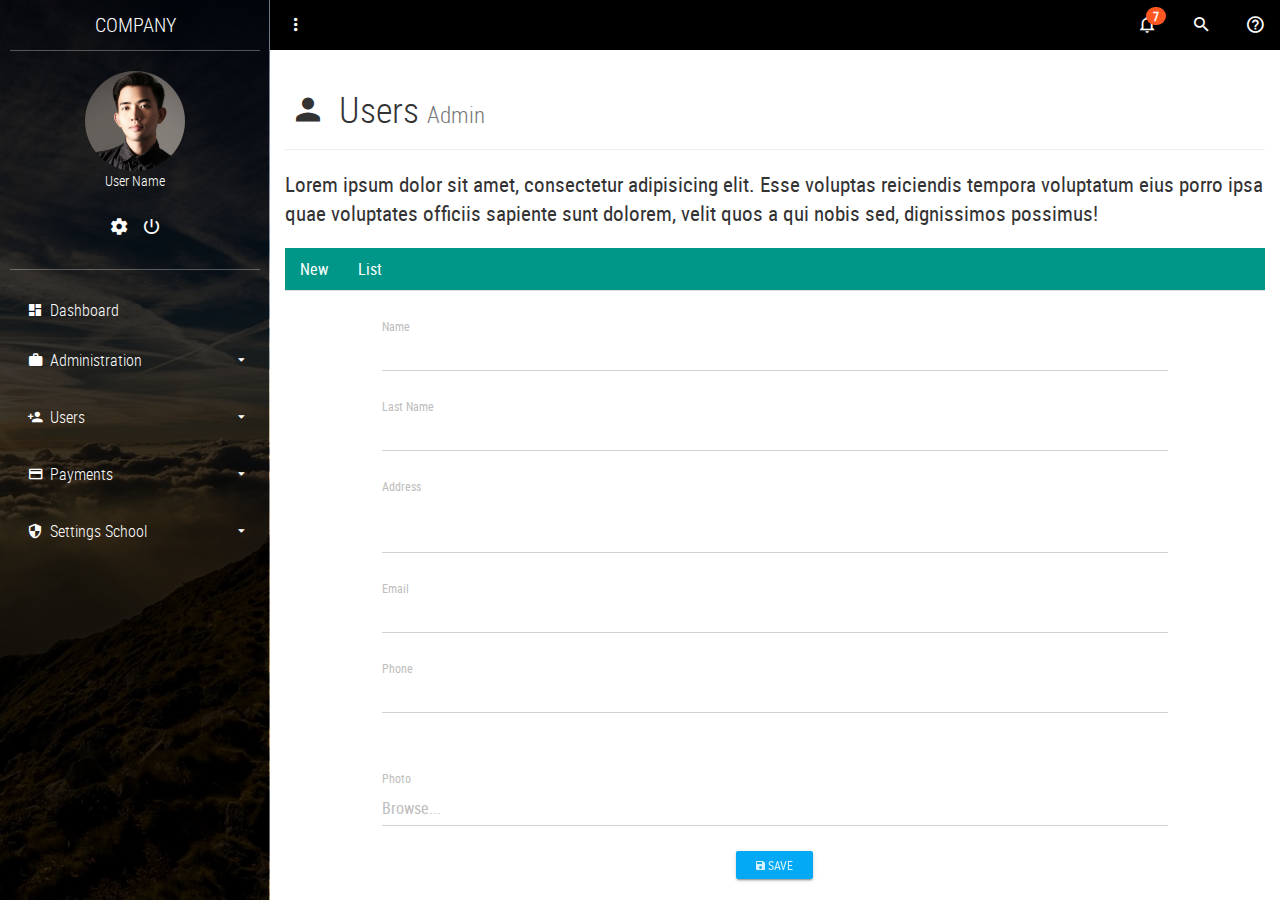
<file: views/admin.html>
<!DOCTYPE html>
<html lang="es">
<head>
	<title>Admin</title>
	<meta charset="UTF-8">
	<meta name="viewport" content="width=device-width, user-scalable=no, initial-scale=1.0, maximum-scale=1.0, minimum-scale=1.0">
	<link rel="stylesheet" href="css/main.css">
</head>
<body>
	<!-- SideBar -->
	<section class="full-box cover dashboard-sideBar">
		<div class="full-box dashboard-sideBar-bg btn-menu-dashboard"></div>
		<div class="full-box dashboard-sideBar-ct">
			<!--SideBar Title -->
			<div class="full-box text-uppercase text-center text-titles dashboard-sideBar-title">
				company <i class="zmdi zmdi-close btn-menu-dashboard visible-xs"></i>
			</div>
			<!-- SideBar User info -->
			<div class="full-box dashboard-sideBar-UserInfo">
				<figure class="full-box">
					<img src="assets/img/avatar.jpg" alt="UserIcon">
					<figcaption class="text-center text-titles">User Name</figcaption>
				</figure>
				<ul class="full-box list-unstyled text-center">
					<li>
						<a href="#!">
							<i class="zmdi zmdi-settings"></i>
						</a>
					</li>
					<li>
						<a href="#!" class="btn-exit-system">
							<i class="zmdi zmdi-power"></i>
						</a>
					</li>
				</ul>
			</div>
			<!-- SideBar Menu -->
			<ul class="list-unstyled full-box dashboard-sideBar-Menu">
				<li>
					<a href="html/home.html">
						<i class="zmdi zmdi-view-dashboard zmdi-hc-fw"></i> Dashboard
					</a>
				</li>
				<li>
					<a href="#!" class="btn-sideBar-SubMenu">
						<i class="zmdi zmdi-case zmdi-hc-fw"></i> Administration <i class="zmdi zmdi-caret-down pull-right"></i>
					</a>
					<ul class="list-unstyled full-box">
						<li>
							<a href="period.html"><i class="zmdi zmdi-timer zmdi-hc-fw"></i> Period</a>
						</li>
						<li>
							<a href="html/noticias.html"><i class="zmdi zmdi-book zmdi-hc-fw"></i> Subject</a>
						</li>
						<li>
							<a href="section.html"><i class="zmdi zmdi-graduation-cap zmdi-hc-fw"></i> Section</a>
						</li>
						<li>
							<a href="salon.html"><i class="zmdi zmdi-font zmdi-hc-fw"></i> Salon</a>
						</li>
					</ul>
				</li>
				<li>
					<a href="#!" class="btn-sideBar-SubMenu">
						<i class="zmdi zmdi-account-add zmdi-hc-fw"></i> Users <i class="zmdi zmdi-caret-down pull-right"></i>
					</a>
					<ul class="list-unstyled full-box">
						<li>
							<a href="admin.html"><i class="zmdi zmdi-account zmdi-hc-fw"></i> Admin</a>
						</li>
						<li>
							<a href="teacher.html"><i class="zmdi zmdi-male-alt zmdi-hc-fw"></i> Teacher</a>
						</li>
						<li>
							<a href="student.html"><i class="zmdi zmdi-face zmdi-hc-fw"></i> Student</a>
						</li>
						<li>
							<a href="representative.html"><i class="zmdi zmdi-male-female zmdi-hc-fw"></i> Representative</a>
						</li>
					</ul>
				</li>
				<li>
					<a href="#!" class="btn-sideBar-SubMenu">
						<i class="zmdi zmdi-card zmdi-hc-fw"></i> Payments <i class="zmdi zmdi-caret-down pull-right"></i>
					</a>
					<ul class="list-unstyled full-box">
						<li>
							<a href="registration.html"><i class="zmdi zmdi-money-box zmdi-hc-fw"></i> Registration</a>
						</li>
						<li>
							<a href="payments.html"><i class="zmdi zmdi-money zmdi-hc-fw"></i> Payments</a>
						</li>
					</ul>
				</li>
				<li>
					<a href="#!" class="btn-sideBar-SubMenu">
						<i class="zmdi zmdi-shield-security zmdi-hc-fw"></i> Settings School <i class="zmdi zmdi-caret-down pull-right"></i>
					</a>
					<ul class="list-unstyled full-box">
						<li>
							<a href="school.html"><i class="zmdi zmdi-balance zmdi-hc-fw"></i> School Data</a>
						</li>
					</ul>
				</li>
			</ul>
		</div>
	</section>

	<!-- Content page-->
	<section class="full-box dashboard-contentPage">
		<!-- NavBar -->
		<nav class="full-box dashboard-Navbar">
			<ul class="full-box list-unstyled text-right">
				<li class="pull-left">
					<a href="#!" class="btn-menu-dashboard"><i class="zmdi zmdi-more-vert"></i></a>
				</li>
				<li>
					<a href="#!" class="btn-Notifications-area">
						<i class="zmdi zmdi-notifications-none"></i>
						<span class="badge">7</span>
					</a>
				</li>
				<li>
					<a href="#!" class="btn-search">
						<i class="zmdi zmdi-search"></i>
					</a>
				</li>
				<li>
					<a href="#!" class="btn-modal-help">
						<i class="zmdi zmdi-help-outline"></i>
					</a>
				</li>
			</ul>
		</nav>
		<!-- Content page -->
		<div class="container-fluid">
			<div class="page-header">
			  <h1 class="text-titles"><i class="zmdi zmdi-account zmdi-hc-fw"></i> Users <small>Admin</small></h1>
			</div>
			<p class="lead">Lorem ipsum dolor sit amet, consectetur adipisicing elit. Esse voluptas reiciendis tempora voluptatum eius porro ipsa quae voluptates officiis sapiente sunt dolorem, velit quos a qui nobis sed, dignissimos possimus!</p>
		</div>
		<div class="container-fluid">
			<div class="row">
				<div class="col-xs-12">
					<ul class="nav nav-tabs" style="margin-bottom: 15px;">
					  	<li class="active"><a href="#new" data-toggle="tab">New</a></li>
					  	<li><a href="#list" data-toggle="tab">List</a></li>
					</ul>
					<div id="myTabContent" class="tab-content">
						<div class="tab-pane fade active in" id="new">
							<div class="container-fluid">
								<div class="row">
									<div class="col-xs-12 col-md-10 col-md-offset-1">
									    <form action="">
									    	<div class="form-group label-floating">
											  <label class="control-label">Name</label>
											  <input class="form-control" type="text">
											</div>
											<div class="form-group label-floating">
											  <label class="control-label">Last Name</label>
											  <input class="form-control" type="text">
											</div>
											<div class="form-group label-floating">
											  <label class="control-label">Address</label>
											  <textarea class="form-control"></textarea>
											</div>
											<div class="form-group label-floating">
											  <label class="control-label">Email</label>
											  <input class="form-control" type="text">
											</div>
											<div class="form-group label-floating">
											  <label class="control-label">Phone</label>
											  <input class="form-control" type="text">
											</div>
											<div class="form-group">
										      <label class="control-label">Photo</label>
										      <div>
										        <input type="text" readonly="" class="form-control" placeholder="Browse...">
										        <input type="file" >
										      </div>
										    </div>
										    <p class="text-center">
										    	<button href="#!" class="btn btn-info btn-raised btn-sm"><i class="zmdi zmdi-floppy"></i> Save</button>
										    </p>
									    </form>
									</div>
								</div>
							</div>
						</div>
					  	<div class="tab-pane fade" id="list">
							<div class="table-responsive">
								<table class="table table-hover text-center">
									<thead>
										<tr>
											<th class="text-center">#</th>
											<th class="text-center">Name</th>
											<th class="text-center">Last Name</th>
											<th class="text-center">Address</th>
											<th class="text-center">Email</th>
											<th class="text-center">Phone</th>
											<th class="text-center">Update</th>
											<th class="text-center">Delete</th>
										</tr>
									</thead>
									<tbody>
										<tr>
											<td>1</td>
											<td>Carlos</td>
											<td>Alfaro</td>
											<td>El Salvador</td>
											<td>carlos@gmail.com</td>
											<td>+50312345678</td>
											<td><a href="#!" class="btn btn-success btn-raised btn-xs"><i class="zmdi zmdi-refresh"></i></a></td>
											<td><a href="#!" class="btn btn-danger btn-raised btn-xs"><i class="zmdi zmdi-delete"></i></a></td>
										</tr>
										<tr>
											<td>2</td>
											<td>Alicia</td>
											<td>Melendez</td>
											<td>El Salvador</td>
											<td>alicia@gmail.com</td>
											<td>+50312345678</td>
											<td><a href="#!" class="btn btn-success btn-raised btn-xs"><i class="zmdi zmdi-refresh"></i></a></td>
											<td><a href="#!" class="btn btn-danger btn-raised btn-xs"><i class="zmdi zmdi-delete"></i></a></td>
										</tr>
										<tr>
											<td>3</td>
											<td>Sarai</td>
											<td>Lopez</td>
											<td>El Salvador</td>
											<td>sarai@gmail.com</td>
											<td>+50312345678</td>
											<td><a href="#!" class="btn btn-success btn-raised btn-xs"><i class="zmdi zmdi-refresh"></i></a></td>
											<td><a href="#!" class="btn btn-danger btn-raised btn-xs"><i class="zmdi zmdi-delete"></i></a></td>
										</tr>
										<tr>
											<td>4</td>
											<td>Alba</td>
											<td>Bonilla</td>
											<td>El Salvador</td>
											<td>alba@gmail.com</td>
											<td>+50312345678</td>
											<td><a href="#!" class="btn btn-success btn-raised btn-xs"><i class="zmdi zmdi-refresh"></i></a></td>
											<td><a href="#!" class="btn btn-danger btn-raised btn-xs"><i class="zmdi zmdi-delete"></i></a></td>
										</tr>
									</tbody>
								</table>
								<ul class="pagination pagination-sm">
								  	<li class="disabled"><a href="#!">«</a></li>
								  	<li class="active"><a href="#!">1</a></li>
								  	<li><a href="#!">2</a></li>
								  	<li><a href="#!">3</a></li>
								  	<li><a href="#!">4</a></li>
								  	<li><a href="#!">5</a></li>
								  	<li><a href="#!">»</a></li>
								</ul>
							</div>
					  	</div>
					</div>
				</div>
			</div>
		</div>
	</section>

	<!-- Notifications area -->
	<section class="full-box Notifications-area">
		<div class="full-box Notifications-bg btn-Notifications-area"></div>
		<div class="full-box Notifications-body">
			<div class="Notifications-body-title text-titles text-center">
				Notifications <i class="zmdi zmdi-close btn-Notifications-area"></i>
			</div>
			<div class="list-group">
			  	<div class="list-group-item">
				    <div class="row-action-primary">
				      	<i class="zmdi zmdi-alert-triangle"></i>
				    </div>
				    <div class="row-content">
				      	<div class="least-content">17m</div>
				      	<h4 class="list-group-item-heading">Tile with a label</h4>
				      	<p class="list-group-item-text">Donec id elit non mi porta gravida at eget metus.</p>
				    </div>
			  	</div>
			  	<div class="list-group-separator"></div>
			  	<div class="list-group-item">
				    <div class="row-action-primary">
				      	<i class="zmdi zmdi-alert-octagon"></i>
				    </div>
				    <div class="row-content">
				      	<div class="least-content">15m</div>
				      	<h4 class="list-group-item-heading">Tile with a label</h4>
				      	<p class="list-group-item-text">Donec id elit non mi porta gravida at eget metus.</p>
				    </div>
			  	</div>
			  	<div class="list-group-separator"></div>
				<div class="list-group-item">
				    <div class="row-action-primary">
				      	<i class="zmdi zmdi-help"></i>
				    </div>
				    <div class="row-content">
				      	<div class="least-content">10m</div>
				      	<h4 class="list-group-item-heading">Tile with a label</h4>
				      	<p class="list-group-item-text">Maecenas sed diam eget risus varius blandit.</p>
				    </div>
				</div>
			  	<div class="list-group-separator"></div>
			  	<div class="list-group-item">
				    <div class="row-action-primary">
				      	<i class="zmdi zmdi-info"></i>
				    </div>
				    <div class="row-content">
				      	<div class="least-content">8m</div>
				      	<h4 class="list-group-item-heading">Tile with a label</h4>
				      	<p class="list-group-item-text">Maecenas sed diam eget risus varius blandit.</p>
				    </div>
			  	</div>
			</div>

		</div>
	</section>

	<!-- Dialog help -->
	<div class="modal fade" tabindex="-1" role="dialog" id="Dialog-Help">
	  	<div class="modal-dialog" role="document">
		    <div class="modal-content">
			    <div class="modal-header">
			        <button type="button" class="close" data-dismiss="modal" aria-label="Close"><span aria-hidden="true">&times;</span></button>
			    	<h4 class="modal-title">Help</h4>
			    </div>
			    <div class="modal-body">
			        <p>
			        	Lorem ipsum dolor sit amet, consectetur adipisicing elit. Nesciunt beatae esse velit ipsa sunt incidunt aut voluptas, nihil reiciendis maiores eaque hic vitae saepe voluptatibus. Ratione veritatis a unde autem!
			        </p>
			    </div>
		      	<div class="modal-footer">
		        	<button type="button" class="btn btn-primary btn-raised" data-dismiss="modal"><i class="zmdi zmdi-thumb-up"></i> Ok</button>
		      	</div>
		    </div>
	  	</div>
	</div>
	<!--====== Scripts -->
	<script src="js/jquery-3.1.1.min.js"></script>
	<script src="js/sweetalert2.min.js"></script>
	<script src="js/bootstrap.min.js"></script>
	<script src="js/material.min.js"></script>
	<script src="js/ripples.min.js"></script>
	<script src="js/jquery.mCustomScrollbar.concat.min.js"></script>
	<script src="js/main.js"></script>
	<script>
		$.material.init();
	</script>
</body>
</html>
</file>
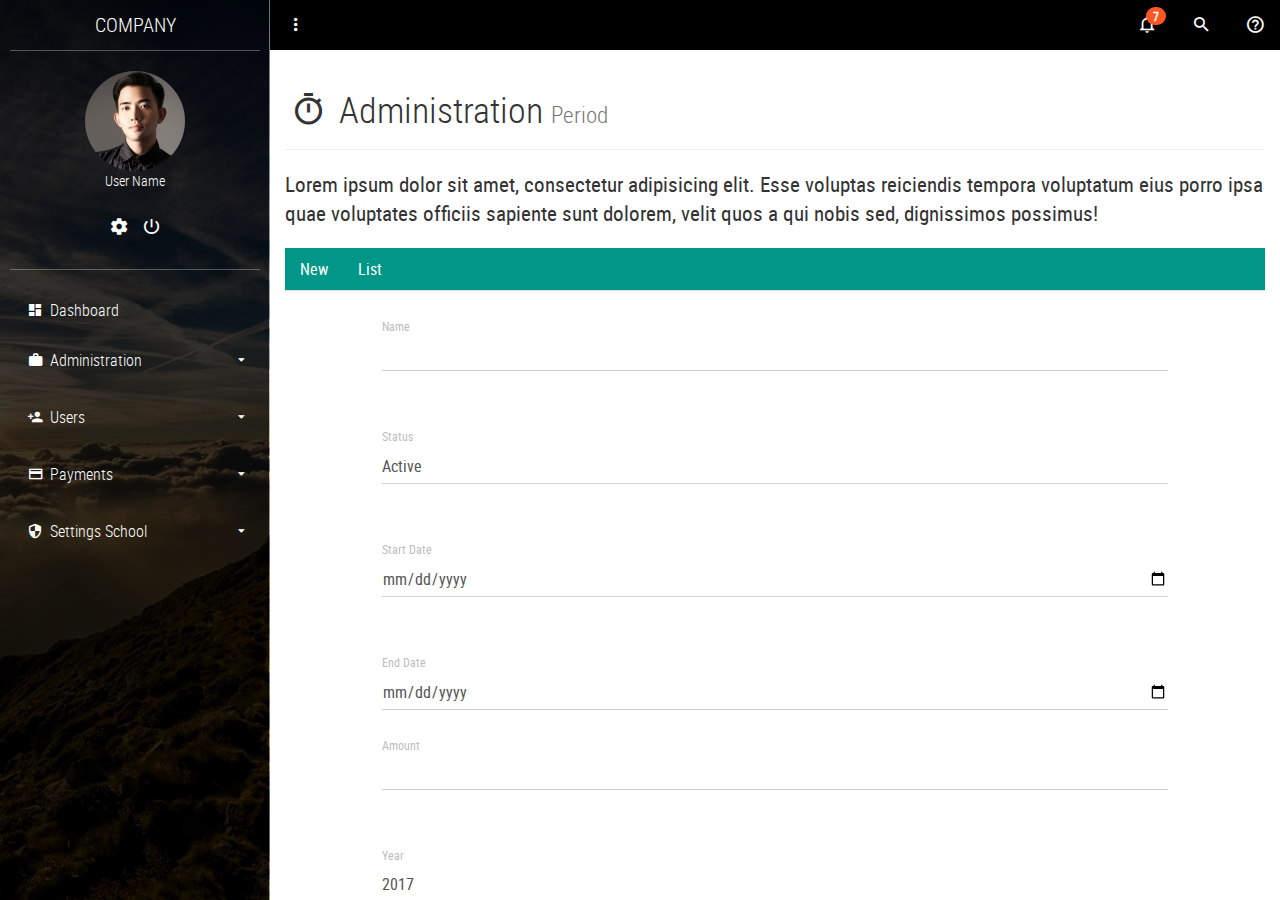
<file: views/period.html>
<!DOCTYPE html>
<html lang="es">
<head>
	<title>Period</title>
	<meta charset="UTF-8">
	<meta name="viewport" content="width=device-width, user-scalable=no, initial-scale=1.0, maximum-scale=1.0, minimum-scale=1.0">
	<link rel="stylesheet" href="css/main.css">
</head>
<body>
	<!-- SideBar -->
	<section class="full-box cover dashboard-sideBar">
		<div class="full-box dashboard-sideBar-bg btn-menu-dashboard"></div>
		<div class="full-box dashboard-sideBar-ct">
			<!--SideBar Title -->
			<div class="full-box text-uppercase text-center text-titles dashboard-sideBar-title">
				company <i class="zmdi zmdi-close btn-menu-dashboard visible-xs"></i>
			</div>
			<!-- SideBar User info -->
			<div class="full-box dashboard-sideBar-UserInfo">
				<figure class="full-box">
					<img src="assets/img/avatar.jpg" alt="UserIcon">
					<figcaption class="text-center text-titles">User Name</figcaption>
				</figure>
				<ul class="full-box list-unstyled text-center">
					<li>
						<a href="#!">
							<i class="zmdi zmdi-settings"></i>
						</a>
					</li>
					<li>
						<a href="#!" class="btn-exit-system">
							<i class="zmdi zmdi-power"></i>
						</a>
					</li>
				</ul>
			</div>
			<!-- SideBar Menu -->
			<ul class="list-unstyled full-box dashboard-sideBar-Menu">
				<li>
					<a href="html/home.html">
						<i class="zmdi zmdi-view-dashboard zmdi-hc-fw"></i> Dashboard
					</a>
				</li>
				<li>
					<a href="#!" class="btn-sideBar-SubMenu">
						<i class="zmdi zmdi-case zmdi-hc-fw"></i> Administration <i class="zmdi zmdi-caret-down pull-right"></i>
					</a>
					<ul class="list-unstyled full-box">
						<li>
							<a href="period.html"><i class="zmdi zmdi-timer zmdi-hc-fw"></i> Period</a>
						</li>
						<li>
							<a href="html/noticias.html"><i class="zmdi zmdi-book zmdi-hc-fw"></i> Subject</a>
						</li>
						<li>
							<a href="section.html"><i class="zmdi zmdi-graduation-cap zmdi-hc-fw"></i> Section</a>
						</li>
						<li>
							<a href="salon.html"><i class="zmdi zmdi-font zmdi-hc-fw"></i> Salon</a>
						</li>
					</ul>
				</li>
				<li>
					<a href="#!" class="btn-sideBar-SubMenu">
						<i class="zmdi zmdi-account-add zmdi-hc-fw"></i> Users <i class="zmdi zmdi-caret-down pull-right"></i>
					</a>
					<ul class="list-unstyled full-box">
						<li>
							<a href="admin.html"><i class="zmdi zmdi-account zmdi-hc-fw"></i> Admin</a>
						</li>
						<li>
							<a href="teacher.html"><i class="zmdi zmdi-male-alt zmdi-hc-fw"></i> Teacher</a>
						</li>
						<li>
							<a href="student.html"><i class="zmdi zmdi-face zmdi-hc-fw"></i> Student</a>
						</li>
						<li>
							<a href="representative.html"><i class="zmdi zmdi-male-female zmdi-hc-fw"></i> Representative</a>
						</li>
					</ul>
				</li>
				<li>
					<a href="#!" class="btn-sideBar-SubMenu">
						<i class="zmdi zmdi-card zmdi-hc-fw"></i> Payments <i class="zmdi zmdi-caret-down pull-right"></i>
					</a>
					<ul class="list-unstyled full-box">
						<li>
							<a href="registration.html"><i class="zmdi zmdi-money-box zmdi-hc-fw"></i> Registration</a>
						</li>
						<li>
							<a href="payments.html"><i class="zmdi zmdi-money zmdi-hc-fw"></i> Payments</a>
						</li>
					</ul>
				</li>
				<li>
					<a href="#!" class="btn-sideBar-SubMenu">
						<i class="zmdi zmdi-shield-security zmdi-hc-fw"></i> Settings School <i class="zmdi zmdi-caret-down pull-right"></i>
					</a>
					<ul class="list-unstyled full-box">
						<li>
							<a href="school.html"><i class="zmdi zmdi-balance zmdi-hc-fw"></i> School Data</a>
						</li>
					</ul>
				</li>
			</ul>
		</div>
	</section>

	<!-- Content page-->
	<section class="full-box dashboard-contentPage">
		<!-- NavBar -->
		<nav class="full-box dashboard-Navbar">
			<ul class="full-box list-unstyled text-right">
				<li class="pull-left">
					<a href="#!" class="btn-menu-dashboard"><i class="zmdi zmdi-more-vert"></i></a>
				</li>
				<li>
					<a href="#!" class="btn-Notifications-area">
						<i class="zmdi zmdi-notifications-none"></i>
						<span class="badge">7</span>
					</a>
				</li>
				<li>
					<a href="#!" class="btn-search">
						<i class="zmdi zmdi-search"></i>
					</a>
				</li>
				<li>
					<a href="#!" class="btn-modal-help">
						<i class="zmdi zmdi-help-outline"></i>
					</a>
				</li>
			</ul>
		</nav>
		<!-- Content page -->
		<div class="container-fluid">
			<div class="page-header">
			  <h1 class="text-titles"><i class="zmdi zmdi-timer zmdi-hc-fw"></i> Administration <small>Period</small></h1>
			</div>
			<p class="lead">Lorem ipsum dolor sit amet, consectetur adipisicing elit. Esse voluptas reiciendis tempora voluptatum eius porro ipsa quae voluptates officiis sapiente sunt dolorem, velit quos a qui nobis sed, dignissimos possimus!</p>
		</div>
		<div class="container-fluid">
			<div class="row">
				<div class="col-xs-12">
					<ul class="nav nav-tabs" style="margin-bottom: 15px;">
					  	<li class="active"><a href="#new" data-toggle="tab">New</a></li>
					  	<li><a href="#list" data-toggle="tab">List</a></li>
					</ul>
					<div id="myTabContent" class="tab-content">
						<div class="tab-pane fade active in" id="new">
							<div class="container-fluid">
								<div class="row">
									<div class="col-xs-12 col-md-10 col-md-offset-1">
									    <form action="">
									    	<div class="form-group label-floating">
											  <label class="control-label">Name</label>
											  <input class="form-control" type="text">
											</div>
											<div class="form-group">
										      <label class="control-label">Status</label>
										        <select class="form-control">
										          <option>Active</option>
										          <option>Disable</option>
										        </select>
										    </div>
											<div class="form-group">
											  <label class="control-label">Start Date</label>
											  <input class="form-control" type="date">
											</div>
											<div class="form-group">
											  <label class="control-label">End Date</label>
											  <input class="form-control" type="date">
											</div>
											<div class="form-group label-floating">
											  <label class="control-label">Amount</label>
											  <input class="form-control" type="text">
											</div>
											<div class="form-group">
										        <label class="control-label">Year</label>
										        <select class="form-control">
										          <option>2017</option>
										          <option>2016</option>
										        </select>
										    </div>
										    <p class="text-center">
										    	<button href="#!" class="btn btn-info btn-raised btn-sm"><i class="zmdi zmdi-floppy"></i> Save</button>
										    </p>
									    </form>
									</div>
								</div>
							</div>
						</div>
					  	<div class="tab-pane fade" id="list">
							<div class="table-responsive">
								<table class="table table-hover text-center">
									<thead>
										<tr>
											<th class="text-center">#</th>
											<th class="text-center">Name</th>
											<th class="text-center">Status</th>
											<th class="text-center">Start Date</th>
											<th class="text-center">End Date</th>
											<th class="text-center">Amount</th>
											<th class="text-center">year</th>
											<th class="text-center">Update</th>
											<th class="text-center">Delete</th>
										</tr>
									</thead>
									<tbody>
										<tr>
											<td>1</td>
											<td>First</td>
											<td>Active</td>
											<td>07/01/2017</td>
											<td>06/04/2017</td>
											<td>$40</td>
											<td>2017</td>
											<td><a href="#!" class="btn btn-success btn-raised btn-xs"><i class="zmdi zmdi-refresh"></i></a></td>
											<td><a href="#!" class="btn btn-danger btn-raised btn-xs"><i class="zmdi zmdi-delete"></i></a></td>
										</tr>
										<tr>
											<td>2</td>
											<td>Second</td>
											<td>Active</td>
											<td>07/04/2017</td>
											<td>06/08/2017</td>
											<td>$40</td>
											<td>2017</td>
											<td><a href="#!" class="btn btn-success btn-raised btn-xs"><i class="zmdi zmdi-refresh"></i></a></td>
											<td><a href="#!" class="btn btn-danger btn-raised btn-xs"><i class="zmdi zmdi-delete"></i></a></td>
										</tr>
										<tr>
											<td>3</td>
											<td>Third</td>
											<td>Active</td>
											<td>07/08/2017</td>
											<td>06/12/2017</td>
											<td>$40</td>
											<td>2017</td>
											<td><a href="#!" class="btn btn-success btn-raised btn-xs"><i class="zmdi zmdi-refresh"></i></a></td>
											<td><a href="#!" class="btn btn-danger btn-raised btn-xs"><i class="zmdi zmdi-delete"></i></a></td>
										</tr>
									</tbody>
								</table>
								<ul class="pagination pagination-sm">
								  	<li class="disabled"><a href="#!">«</a></li>
								  	<li class="active"><a href="#!">1</a></li>
								  	<li><a href="#!">2</a></li>
								  	<li><a href="#!">3</a></li>
								  	<li><a href="#!">4</a></li>
								  	<li><a href="#!">5</a></li>
								  	<li><a href="#!">»</a></li>
								</ul>
							</div>
					  	</div>
					</div>
				</div>
			</div>
		</div>
	</section>

	<!-- Notifications area -->
	<section class="full-box Notifications-area">
		<div class="full-box Notifications-bg btn-Notifications-area"></div>
		<div class="full-box Notifications-body">
			<div class="Notifications-body-title text-titles text-center">
				Notifications <i class="zmdi zmdi-close btn-Notifications-area"></i>
			</div>
			<div class="list-group">
			  	<div class="list-group-item">
				    <div class="row-action-primary">
				      	<i class="zmdi zmdi-alert-triangle"></i>
				    </div>
				    <div class="row-content">
				      	<div class="least-content">17m</div>
				      	<h4 class="list-group-item-heading">Tile with a label</h4>
				      	<p class="list-group-item-text">Donec id elit non mi porta gravida at eget metus.</p>
				    </div>
			  	</div>
			  	<div class="list-group-separator"></div>
			  	<div class="list-group-item">
				    <div class="row-action-primary">
				      	<i class="zmdi zmdi-alert-octagon"></i>
				    </div>
				    <div class="row-content">
				      	<div class="least-content">15m</div>
				      	<h4 class="list-group-item-heading">Tile with a label</h4>
				      	<p class="list-group-item-text">Donec id elit non mi porta gravida at eget metus.</p>
				    </div>
			  	</div>
			  	<div class="list-group-separator"></div>
				<div class="list-group-item">
				    <div class="row-action-primary">
				      	<i class="zmdi zmdi-help"></i>
				    </div>
				    <div class="row-content">
				      	<div class="least-content">10m</div>
				      	<h4 class="list-group-item-heading">Tile with a label</h4>
				      	<p class="list-group-item-text">Maecenas sed diam eget risus varius blandit.</p>
				    </div>
				</div>
			  	<div class="list-group-separator"></div>
			  	<div class="list-group-item">
				    <div class="row-action-primary">
				      	<i class="zmdi zmdi-info"></i>
				    </div>
				    <div class="row-content">
				      	<div class="least-content">8m</div>
				      	<h4 class="list-group-item-heading">Tile with a label</h4>
				      	<p class="list-group-item-text">Maecenas sed diam eget risus varius blandit.</p>
				    </div>
			  	</div>
			</div>

		</div>
	</section>

	<!-- Dialog help -->
	<div class="modal fade" tabindex="-1" role="dialog" id="Dialog-Help">
	  	<div class="modal-dialog" role="document">
		    <div class="modal-content">
			    <div class="modal-header">
			        <button type="button" class="close" data-dismiss="modal" aria-label="Close"><span aria-hidden="true">&times;</span></button>
			    	<h4 class="modal-title">Help</h4>
			    </div>
			    <div class="modal-body">
			        <p>
			        	Lorem ipsum dolor sit amet, consectetur adipisicing elit. Nesciunt beatae esse velit ipsa sunt incidunt aut voluptas, nihil reiciendis maiores eaque hic vitae saepe voluptatibus. Ratione veritatis a unde autem!
			        </p>
			    </div>
		      	<div class="modal-footer">
		        	<button type="button" class="btn btn-primary btn-raised" data-dismiss="modal"><i class="zmdi zmdi-thumb-up"></i> Ok</button>
		      	</div>
		    </div>
	  	</div>
	</div>
	<!--====== Scripts -->
	<script src="js/jquery-3.1.1.min.js"></script>
	<script src="js/sweetalert2.min.js"></script>
	<script src="js/bootstrap.min.js"></script>
	<script src="js/material.min.js"></script>
	<script src="js/ripples.min.js"></script>
	<script src="js/jquery.mCustomScrollbar.concat.min.js"></script>
	<script src="js/main.js"></script>
	<script>
		$.material.init();
	</script>
</body>
</html>
</file>
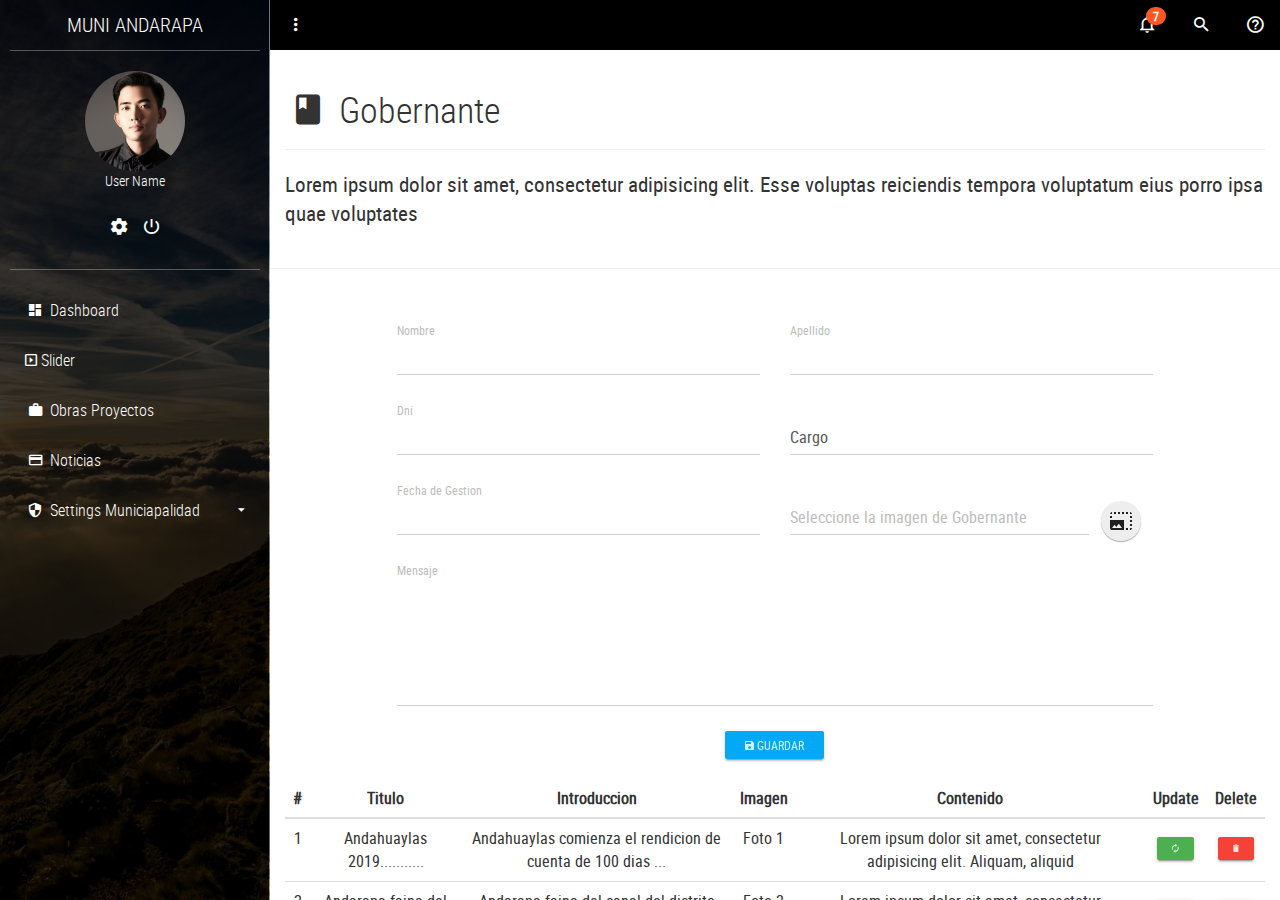
<file: views/html/gobernante.html>
<!DOCTYPE html>
<html lang="es">
<head>
    <title>Inicio</title>
    <meta charset="UTF-8">
    <meta name="viewport" content="width=device-width, user-scalable=no, initial-scale=1.0, maximum-scale=1.0, minimum-scale=1.0">
    <link rel="stylesheet" href="../css/main.css">
</head>
<body>
<!-- SideBar -->
<section class="full-box cover dashboard-sideBar">
    <div class="full-box dashboard-sideBar-bg btn-menu-dashboard"></div>
    <div class="full-box dashboard-sideBar-ct">
        <!--SideBar Title -->
        <div class="full-box text-uppercase text-center text-titles dashboard-sideBar-title">
            MUNI Andarapa <i class="zmdi zmdi-close btn-menu-dashboard visible-xs"></i>
        </div>
        <!-- SideBar User info -->
        <div class="full-box dashboard-sideBar-UserInfo">
            <figure class="full-box">
                <img src="../assets/img/avatar.jpg" alt="UserIcon">
                <figcaption class="text-center text-titles">User Name</figcaption>
            </figure>
            <ul class="full-box list-unstyled text-center">
                <li>
                    <a href="#!">
                        <i class="zmdi zmdi-settings"></i>
                    </a>
                </li>
                <li>
                    <a href="#!" class="btn-exit-system">
                        <i class="zmdi zmdi-power"></i>
                    </a>
                </li>
            </ul>
        </div>
        <!-- SideBar Menu -->
        <ul class="list-unstyled full-box dashboard-sideBar-Menu">
            <li>
                <a href="home.html">
                    <i class="zmdi zmdi-view-dashboard zmdi-hc-fw"></i> Dashboard
                </a>
            </li>
            <li>
                <a href="slider.html" class="btn-sideBar-SubMenu">
                    <i class="zmdi zmdi-case zmdi-slideshow"></i> Slider <!--<i class="zmdi zmdi-caret-down pull-right"></i>-->
                </a>
            </li>

            <li>
                <a href="obrasProjects.html" class="btn-sideBar-SubMenu">
                    <i class="zmdi zmdi-case zmdi-hc-fw"></i> Obras Proyectos <!--<i class="zmdi zmdi-caret-down pull-right"></i>-->
                </a>

            </li>
            <li>
                <a href="noticiass.html" class="btn-sideBar-SubMenu">
                    <i class="zmdi zmdi-card zmdi-hc-fw"></i> Noticias
                </a>
            </li>
            <li>
                <a href="#!" class="btn-sideBar-SubMenu">
                    <i class="zmdi zmdi-shield-security zmdi-hc-fw"></i> Settings Municiapalidad <i class="zmdi zmdi-caret-down pull-right"></i>
                </a>
                <ul class="list-unstyled full-box">
                    <li>
                        <a href="gobernante.html"><i class="zmdi zmdi-balance zmdi-hc-fw active"></i> Gobernante </a>
                    </li>
                    <li>
                        <a href="visionANDmision.html"><i class="zmdi zmdi-font zmdi-hc-fw"></i> Mision Vision </a>
                    </li>
                    <li>
                        <a href="planDesarrollo.html"><i class="zmdi zmdi-font zmdi-hc-fw"></i> Plan de Desarrollo </a>
                    </li>
                    <li>
                        <a href="organigrama.html"><i class="zmdi zmdi-font zmdi-hc-fw"></i> Organigrama</a>
                    </li>
                </ul>

            </li>
        </ul>
    </div>
</section>

<!-- Content page-->
<section class="full-box dashboard-contentPage">
    <!-- NavBar -->
    <nav class="full-box dashboard-Navbar">
        <ul class="full-box list-unstyled text-right">
            <li class="pull-left">
                <a href="#!" class="btn-menu-dashboard"><i class="zmdi zmdi-more-vert"></i></a>
            </li>
            <li>
                <a href="#!" class="btn-Notifications-area">
                    <i class="zmdi zmdi-notifications-none"></i>
                    <span class="badge">7</span>
                </a>
            </li>
            <li>
                <a href="#!" class="btn-search">
                    <i class="zmdi zmdi-search"></i>
                </a>
            </li>
            <li>
                <a href="#!" class="btn-modal-help">
                    <i class="zmdi zmdi-help-outline"></i>
                </a>
            </li>
        </ul>
    </nav>
    <!-- Content page -->
    <div class="container-fluid">
        <div class="page-header">
            <h1 class="text-titles"><i class="zmdi zmdi-book zmdi-hc-fw"></i> Gobernante <small></small></h1>
        </div>
        <p class="lead">Lorem ipsum dolor sit amet, consectetur adipisicing elit. Esse voluptas reiciendis tempora voluptatum eius porro ipsa quae voluptates</p>
    </div>

    
    <hr>

    <div class="container-fluid">
        <div class="row">
            <div class="col-xs-12">

                <div id="myTabContent" class="tab-content">
                    <div class="tab-pane fade active in" id="new">
                        <div class="container-fluid">
                            <div class="row">
                                <div class="col-xs-12 col-md-10 col-md-offset-1">
                                    <form action="">
                                    <div class="col-xs-12 col-sm-6">
                                        <div class="form-group label-floating">
                                            <label class="control-label">Nombre</label>
                                            <input class="form-control" type="text">
                                        </div>
                                    </div>
                                    <div class="col-xs-12 col-sm-6">
                                        <div class="form-group label-floating">
                                            <label class="control-label">Apellido</label>
                                            <input class="form-control" type="text">
                                        </div>
                                    </div>
                                    <div class="col-xs-12 col-sm-6">
                                        <div class="form-group label-floating">
                                            <label class="control-label">Dni</label>
                                            <input class="form-control" type="text">
                                        </div>
                                    </div>
                                    <div class="col-xs-12 col-sm-6">

                                        <div class="form-group label-floating">
<!--
                                            <label class="controllers-label">Cargo</label>
-->

                                            <select class="form-control">
                                                <option value="" disabled="" selected="">Cargo</option>
                                                <option value="Student">Alcalde</option>
                                                <option value="Teacher">Regidores</option>
                                                <option value="Personal">Funcionarios</option>
                                            </select>
                                        </div>
                                    </div>

                                    <div class="col-xs-12 col-sm-6">
                                        <div class="form-group label-floating">
                                            <label class="control-label">Fecha de Gestion</label>
                                            <input class="form-control" type="text">
                                        </div>
                                    </div>

                                    <div class="col-xs-12 col-sm-6">
                                        <div class="form-group label-floating">
                                            <input type="file" name="img">
                                            <div class="input-group">
                                                <input type="text" readonly="" class="form-control" placeholder="Seleccione la imagen de Gobernante">
                                                <span class="input-group-btn input-group-sm">
                                                    <button type="button" class="btn btn-fab btn-fab-mini">
                                                        <i class="fas fa-image" aria-hidden="true"></i>
                                                      <i class="zmdi zmdi-photo-size-select-large" aria-hidden="true"></i>
                                                    </button>
                                                  </span>
                                            </div>
                                            <p class="help-block">Formato de imágenes admitido png y jpg. Tamaño máximo 5MB</p>

                                        </div>
                                    </div>
                                    <div class="col-xs-12 col-sm-12">
                                        <div class="form-group label-floating">
                                            <label class="control-label">Mensaje</label>
                                            <textarea id="" cols="30" rows="5" placeholder="Introducción del Articulo" class="form-control"  maxlength="170" required > </textarea>
                                        </div>
                                    </div>
                                    <hr>
                                    <div class="col-xs-12 col-sm-12">
                                        <p class="text-center">
                                            <button href="#!" class="btn btn-info btn-raised btn-sm"><i class="zmdi zmdi-floppy"></i> Guardar</button>
                                        </p>
                                    </div>
                                    </form>
                                </div>
                            </div>
                        </div>
                    </div>
                    <div class="tab-pane fade active in" >
                        <div class="table-responsive">
                            <table class="table table-hover text-center">
                                <thead>
                                <tr>
                                    <th class="text-center">#</th>
                                    <th class="text-center">Titulo</th>
                                    <th class="text-center">Introduccion</th>
                                    <th class="text-center">Imagen</th>
                                    <th class="text-center">Contenido</th>
                                    <th class="text-center">Update</th>
                                    <th class="text-center">Delete</th>
                                </tr>
                                </thead>
                                <tbody>
                                <tr>
                                    <td>1</td>
                                    <td>Andahuaylas 2019...........</td>
                                    <td>Andahuaylas comienza el rendicion de cuenta de 100 dias ...</td>
                                    <td>Foto  1</td>
                                    <td> Lorem ipsum dolor sit amet, consectetur adipisicing elit. Aliquam, aliquid </td>

                                    <td><a href="#!" class="btn btn-success btn-raised btn-xs"><i class="zmdi zmdi-refresh"></i></a></td>
                                    <td><a href="#!" class="btn btn-danger btn-raised btn-xs"><i class="zmdi zmdi-delete"></i></a></td>
                                </tr>
                                <tr>
                                    <td>2</td>
                                    <td>Andarapa faina del canal ...</td>
                                    <td>Andarapa faina del canal del distrito de Andarapa... </td>
                                    <td>Foto 2</td>
                                    <td>Lorem ipsum dolor sit amet, consectetur adipisicing elit. Ad corporis ea facere fugit </td>
                                    <td><a href="#!" class="btn btn-success btn-raised btn-xs"><i class="zmdi zmdi-refresh"></i></a></td>
                                    <td><a href="#!" class="btn btn-danger btn-raised btn-xs"><i class="zmdi zmdi-delete"></i></a></td>
                                </tr>
                                <tr>
                                    <td>3</td>
                                    <td>Andarapa faina del canal ...</td>
                                    <td>Andarapa faina del canal del distrito de Andarapa... </td>
                                    <td>Foto 3</td>
                                    <td>Lorem ipsum dolor sit amet, consectetur adipisicing elit. Ad corporis ea facere fugit </td>
                                    <td><a href="#!" class="btn btn-success btn-raised btn-xs"><i class="zmdi zmdi-refresh"></i></a></td>
                                    <td><a href="#!" class="btn btn-danger btn-raised btn-xs"><i class="zmdi zmdi-delete"></i></a></td>
                                </tr>
                                <tr>
                                    <td>4</td>
                                    <td>Andahuaylas 2019...........</td>
                                    <td>Andahuaylas comienza el rendicion de cuenta de 100 dias ...</td>
                                    <td>Foto  4</td>
                                    <td> Lorem ipsum dolor sit amet, consectetur adipisicing elit. Aliquam, aliquid </td>

                                    <td><a href="#!" class="btn btn-success btn-raised btn-xs"><i class="zmdi zmdi-refresh"></i></a></td>
                                    <td><a href="#!" class="btn btn-danger btn-raised btn-xs"><i class="zmdi zmdi-delete"></i></a></td>
                                </tr>
                                </tbody>
                            </table>
                            <ul class="pagination pagination-sm">
                                <li class="disabled"><a href="#!">«</a></li>
                                <li class="active"><a href="#!">1</a></li>
                                <li><a href="#!">2</a></li>
                                <li><a href="#!">3</a></li>
                                <li><a href="#!">4</a></li>
                                <li><a href="#!">5</a></li>
                                <li><a href="#!">»</a></li>
                            </ul>
                        </div>
                    </div>
                </div>


            </div>
        </div>
    </div>
    <!--
            <div class="container-fluid">
                <div class="page-header">
                  <h1 class="text-titles">System <small>TimeLine</small></h1>
                </div>
                <section id="cd-timeline" class="cd-container">
                    <div class="cd-timeline-block">
                        <div class="cd-timeline-img">
                            <img src="./assets/img/avatar.jpg" alt="user-picture">
                        </div>
                        <div class="cd-timeline-content">
                            <h4 class="text-center text-titles">1 - Name (Admin)</h4>
                            <p class="text-center">
                                <i class="zmdi zmdi-timer zmdi-hc-fw"></i> Start: <em>7:00 AM</em> &nbsp;&nbsp;&nbsp;
                                <i class="zmdi zmdi-time zmdi-hc-fw"></i> End: <em>7:17 AM</em>
                            </p>
                            <span class="cd-date"><i class="zmdi zmdi-calendar-note zmdi-hc-fw"></i> 07/07/2016</span>
                        </div>
                    </div>
                    <div class="cd-timeline-block">
                        <div class="cd-timeline-img">
                            <img src="./assets/img/avatar.jpg" alt="user-picture">
                        </div>
                        <div class="cd-timeline-content">
                            <h4 class="text-center text-titles">2 - Name (Teacher)</h4>
                            <p class="text-center">
                                <i class="zmdi zmdi-timer zmdi-hc-fw"></i> Start: <em>7:00 AM</em> &nbsp;&nbsp;&nbsp;
                                <i class="zmdi zmdi-time zmdi-hc-fw"></i> End: <em>7:17 AM</em>
                            </p>
                            <span class="cd-date"><i class="zmdi zmdi-calendar-note zmdi-hc-fw"></i> 07/07/2016</span>
                        </div>
                    </div>
                    <div class="cd-timeline-block">
                        <div class="cd-timeline-img">
                            <img src="./assets/img/avatar.jpg" alt="user-picture">
                        </div>
                        <div class="cd-timeline-content">
                            <h4 class="text-center text-titles">3 - Name (Student)</h4>
                            <p class="text-center">
                                <i class="zmdi zmdi-timer zmdi-hc-fw"></i> Start: <em>7:00 AM</em> &nbsp;&nbsp;&nbsp;
                                <i class="zmdi zmdi-time zmdi-hc-fw"></i> End: <em>7:17 AM</em>
                            </p>
                            <span class="cd-date"><i class="zmdi zmdi-calendar-note zmdi-hc-fw"></i> 07/07/2016</span>
                        </div>
                    </div>
                    <div class="cd-timeline-block">
                        <div class="cd-timeline-img">
                            <img src="./assets/img/avatar.jpg" alt="user-picture">
                        </div>
                        <div class="cd-timeline-content">
                            <h4 class="text-center text-titles">4 - Name (Personal Ad.)</h4>
                            <p class="text-center">
                                <i class="zmdi zmdi-timer zmdi-hc-fw"></i> Start: <em>7:00 AM</em> &nbsp;&nbsp;&nbsp;
                                <i class="zmdi zmdi-time zmdi-hc-fw"></i> End: <em>7:17 AM</em>
                            </p>
                            <span class="cd-date"><i class="zmdi zmdi-calendar-note zmdi-hc-fw"></i> 07/07/2016</span>
                        </div>
                    </div>
                </section>


            </div>
    -->
</section>

<!-- Notifications area -->
<section class="full-box Notifications-area">
    <div class="full-box Notifications-bg btn-Notifications-area"></div>
    <div class="full-box Notifications-body">
        <div class="Notifications-body-title text-titles text-center">
            Notifications <i class="zmdi zmdi-close btn-Notifications-area"></i>
        </div>
        <div class="list-group">
            <div class="list-group-item">
                <div class="row-action-primary">
                    <i class="zmdi zmdi-alert-triangle"></i>
                </div>
                <div class="row-content">
                    <div class="least-content">17m</div>
                    <h4 class="list-group-item-heading">Tile with a label</h4>
                    <p class="list-group-item-text">Donec id elit non mi porta gravida at eget metus.</p>
                </div>
            </div>
            <div class="list-group-separator"></div>
            <div class="list-group-item">
                <div class="row-action-primary">
                    <i class="zmdi zmdi-alert-octagon"></i>
                </div>
                <div class="row-content">
                    <div class="least-content">15m</div>
                    <h4 class="list-group-item-heading">Tile with a label</h4>
                    <p class="list-group-item-text">Donec id elit non mi porta gravida at eget metus.</p>
                </div>
            </div>
            <div class="list-group-separator"></div>
            <div class="list-group-item">
                <div class="row-action-primary">
                    <i class="zmdi zmdi-help"></i>
                </div>
                <div class="row-content">
                    <div class="least-content">10m</div>
                    <h4 class="list-group-item-heading">Tile with a label</h4>
                    <p class="list-group-item-text">Maecenas sed diam eget risus varius blandit.</p>
                </div>
            </div>
            <div class="list-group-separator"></div>
            <div class="list-group-item">
                <div class="row-action-primary">
                    <i class="zmdi zmdi-info"></i>
                </div>
                <div class="row-content">
                    <div class="least-content">8m</div>
                    <h4 class="list-group-item-heading">Tile with a label</h4>
                    <p class="list-group-item-text">Maecenas sed diam eget risus varius blandit.</p>
                </div>
            </div>
        </div>

    </div>
</section>

<!-- Dialog help -->
<div class="modal fade" tabindex="-1" role="dialog" id="Dialog-Help">
    <div class="modal-dialog" role="document">
        <div class="modal-content">
            <div class="modal-header">
                <button type="button" class="close" data-dismiss="modal" aria-label="Close"><span aria-hidden="true">&times;</span></button>
                <h4 class="modal-title">Help</h4>
            </div>
            <div class="modal-body">
                <p>
                    Lorem ipsum dolor sit amet, consectetur adipisicing elit. Nesciunt beatae esse velit ipsa sunt incidunt aut voluptas, nihil reiciendis maiores eaque hic vitae saepe voluptatibus. Ratione veritatis a unde autem!
                </p>
            </div>
            <div class="modal-footer">
                <button type="button" class="btn btn-primary btn-raised" data-dismiss="modal"><i class="zmdi zmdi-thumb-up"></i> Ok</button>
            </div>
        </div>
    </div>
</div>
<!--====== Scripts -->
<script src="../js/jquery-3.1.1.min.js"></script>
<script src="../js/sweetalert2.min.js"></script>
<script src="../js/bootstrap.min.js"></script>
<script src="../js/material.min.js"></script>
<script src="../js/ripples.min.js"></script>
<script src="../js/jquery.mCustomScrollbar.concat.min.js"></script>
<script src="../js/main.js"></script>
<script>
    $.material.init();
</script>
</body>
</html>
</file>
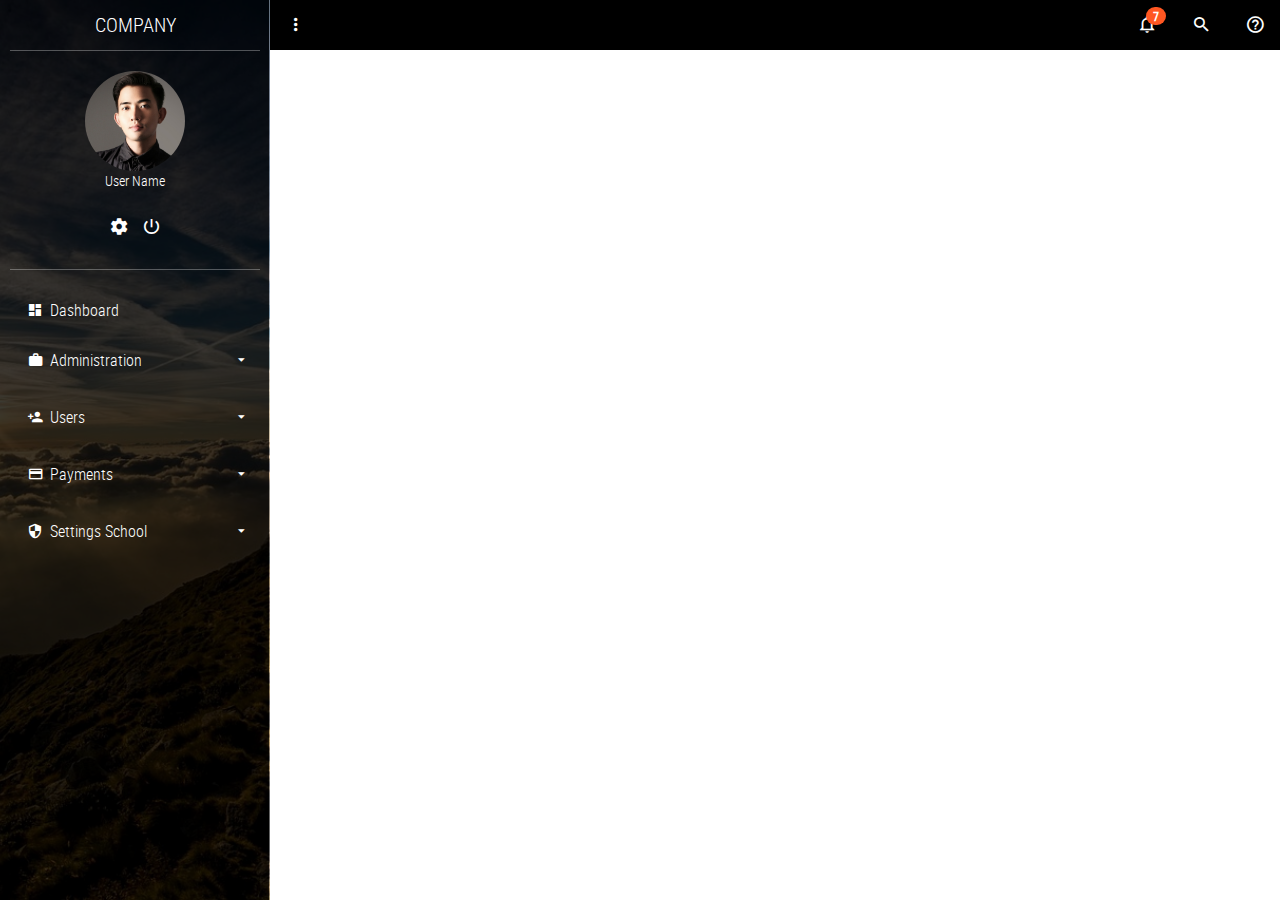
<file: views/html/noticias.html>
<!DOCTYPE html>
<html lang="es">
<head>
	<title>Subject</title>
	<meta charset="UTF-8">
	<meta name="viewport" content="width=device-width, user-scalable=no, initial-scale=1.0, maximum-scale=1.0, minimum-scale=1.0">
	<link rel="stylesheet" href="../css/main.css">
</head>
<body>
	<!-- SideBar -->
	<section class="full-box cover dashboard-sideBar">
		<div class="full-box dashboard-sideBar-bg btn-menu-dashboard"></div>
		<div class="full-box dashboard-sideBar-ct">
			<!--SideBar Title -->
			<div class="full-box text-uppercase text-center text-titles dashboard-sideBar-title">
				company <i class="zmdi zmdi-close btn-menu-dashboard visible-xs"></i>
			</div>
			<!-- SideBar User info -->
			<div class="full-box dashboard-sideBar-UserInfo">
				<figure class="full-box">
					<img src="../assets/img/avatar.jpg" alt="UserIcon">
					<figcaption class="text-center text-titles">User Name</figcaption>
				</figure>
				<ul class="full-box list-unstyled text-center">
					<li>
						<a href="#!">
							<i class="zmdi zmdi-settings"></i>
						</a>
					</li>
					<li>
						<a href="#!" class="btn-exit-system">
							<i class="zmdi zmdi-power"></i>
						</a>
					</li>
				</ul>
			</div>
			<!-- SideBar Menu -->
			<ul class="list-unstyled full-box dashboard-sideBar-Menu">
				<li>
					<a href="home.html">
						<i class="zmdi zmdi-view-dashboard zmdi-hc-fw"></i> Dashboard
					</a>
				</li>
				<li>
					<a href="#!" class="btn-sideBar-SubMenu">
						<i class="zmdi zmdi-case zmdi-hc-fw"></i> Administration <i class="zmdi zmdi-caret-down pull-right"></i>
					</a>
					<ul class="list-unstyled full-box">
						<li>
							<a href="../period.html"><i class="zmdi zmdi-timer zmdi-hc-fw"></i> Period</a>
						</li>
						<li>
							<a href="noticias.html"><i class="zmdi zmdi-book zmdi-hc-fw"></i> Subject</a>
						</li>
						<li>
							<a href="section.html"><i class="zmdi zmdi-graduation-cap zmdi-hc-fw"></i> Section</a>
						</li>
						<li>
							<a href="salon.html"><i class="zmdi zmdi-font zmdi-hc-fw"></i> Salon</a>
						</li>
					</ul>
				</li>
				<li>
					<a href="#!" class="btn-sideBar-SubMenu">
						<i class="zmdi zmdi-account-add zmdi-hc-fw"></i> Users <i class="zmdi zmdi-caret-down pull-right"></i>
					</a>
					<ul class="list-unstyled full-box">
						<li>
							<a href="../admin.html"><i class="zmdi zmdi-account zmdi-hc-fw"></i> Admin</a>
						</li>
						<li>
							<a href="teacher.html"><i class="zmdi zmdi-male-alt zmdi-hc-fw"></i> Teacher</a>
						</li>
						<li>
							<a href="student.html"><i class="zmdi zmdi-face zmdi-hc-fw"></i> Student</a>
						</li>
						<li>
							<a href="representative.html"><i class="zmdi zmdi-male-female zmdi-hc-fw"></i> Representative</a>
						</li>
					</ul>
				</li>
				<li>
					<a href="#!" class="btn-sideBar-SubMenu">
						<i class="zmdi zmdi-card zmdi-hc-fw"></i> Payments <i class="zmdi zmdi-caret-down pull-right"></i>
					</a>
					<ul class="list-unstyled full-box">
						<li>
							<a href="registration.html"><i class="zmdi zmdi-money-box zmdi-hc-fw"></i> Registration</a>
						</li>
						<li>
							<a href="payments.html"><i class="zmdi zmdi-money zmdi-hc-fw"></i> Payments</a>
						</li>
					</ul>
				</li>
				<li>
					<a href="#!" class="btn-sideBar-SubMenu">
						<i class="zmdi zmdi-shield-security zmdi-hc-fw"></i> Settings School <i class="zmdi zmdi-caret-down pull-right"></i>
					</a>
					<ul class="list-unstyled full-box">
						<li>
							<a href="school.html"><i class="zmdi zmdi-balance zmdi-hc-fw"></i> School Data</a>
						</li>
					</ul>
				</li>
			</ul>
		</div>
	</section>

	<!-- Content page-->
	<section class="full-box dashboard-contentPage">
		<!-- NavBar -->
		<nav class="full-box dashboard-Navbar">
			<ul class="full-box list-unstyled text-right">
				<li class="pull-left">
					<a href="#!" class="btn-menu-dashboard"><i class="zmdi zmdi-more-vert"></i></a>
				</li>
				<li>
					<a href="#!" class="btn-Notifications-area">
						<i class="zmdi zmdi-notifications-none"></i>
						<span class="badge">7</span>
					</a>
				</li>
				<li>
					<a href="#!" class="btn-search">
						<i class="zmdi zmdi-search"></i>
					</a>
				</li>
				<li>
					<a href="#!" class="btn-modal-help">
						<i class="zmdi zmdi-help-outline"></i>
					</a>
				</li>
			</ul>
		</nav>
		<!-- Content page -->

	</section>

	<!-- Notifications area -->
	<section class="full-box Notifications-area"home.html>
		<div class="full-box Notifications-bg btn-Notifications-area"></div>
		<div class="full-box Notifications-body">
			<div class="Notifications-body-title text-titles text-center">
				Notifications <i class="zmdi zmdi-close btn-Notifications-area"></i>
			</div>
			<div class="list-group">
			  	<div class="list-group-item">
				    <div class="row-action-primary">
				      	<i class="zmdi zmdi-alert-triangle"></i>
				    </div>
				    <div class="row-content">
				      	<div class="least-content">17m</div>
				      	<h4 class="list-group-item-heading">Tile with a label</h4>
				      	<p class="list-group-item-text">Donec id elit non mi porta gravida at eget metus.</p>
				    </div>
			  	</div>
			  	<div class="list-group-separator"></div>
			  	<div class="list-group-item">
				    <div class="row-action-primary">
				      	<i class="zmdi zmdi-alert-octagon"></i>
				    </div>
				    <div class="row-content">
				      	<div class="least-content">15m</div>
				      	<h4 class="list-group-item-heading">Tile with a label</h4>
				      	<p class="list-group-item-text">Donec id elit non mi porta gravida at eget metus.</p>
				    </div>
			  	</div>
			  	<div class="list-group-separator"></div>
				<div class="list-group-item">
				    <div class="row-action-primary">
				      	<i class="zmdi zmdi-help"></i>
				    </div>
				    <div class="row-content">
				      	<div class="least-content">10m</div>
				      	<h4 class="list-group-item-heading">Tile with a label</h4>
				      	<p class="list-group-item-text">Maecenas sed diam eget risus varius blandit.</p>
				    </div>
				</div>
			  	<div class="list-group-separator"></div>
			  	<div class="list-group-item">
				    <div class="row-action-primary">
				      	<i class="zmdi zmdi-info"></i>
				    </div>
				    <div class="row-content">
				      	<div class="least-content">8m</div>
				      	<h4 class="list-group-item-heading">Tile with a label</h4>
				      	<p class="list-group-item-text">Maecenas sed diam eget risus varius blandit.</p>
				    </div>
			  	</div>
			</div>

		</div>
	</section>

	<!-- Dialog help -->
	<div class="modal fade" tabindex="-1" role="dialog" id="Dialog-Help">
	  	<div class="modal-dialog" role="document">
		    <div class="modal-content">
			    <div class="modal-header">
			        <button type="button" class="close" data-dismiss="modal" aria-label="Close"><span aria-hidden="true">&times;</span></button>
			    	<h4 class="modal-title">Help</h4>
			    </div>
			    <div class="modal-body">
			        <p>
			        	Lorem ipsum dolor sit amet, consectetur adipisicing elit. Nesciunt beatae esse velit ipsa sunt incidunt aut voluptas, nihil reiciendis maiores eaque hic vitae saepe voluptatibus. Ratione veritatis a unde autem!
			        </p>
			    </div>
		      	<div class="modal-footer">
		        	<button type="button" class="btn btn-primary btn-raised" data-dismiss="modal"><i class="zmdi zmdi-thumb-up"></i> Ok</button>
		      	</div>
		    </div>
	  	</div>
	</div>
	<!--====== Scripts -->
	<script src="../js/jquery-3.1.1.min.js"></script>
	<script src="../js/sweetalert2.min.js"></script>
	<script src="../js/bootstrap.min.js"></script>
	<script src="../js/material.min.js"></script>
	<script src="../js/ripples.min.js"></script>
	<script src="../js/jquery.mCustomScrollbar.concat.min.js"></script>
	<script src="../js/main.js"></script>
	<script>
		$.material.init();
	</script>
</body>
</html>
</file>
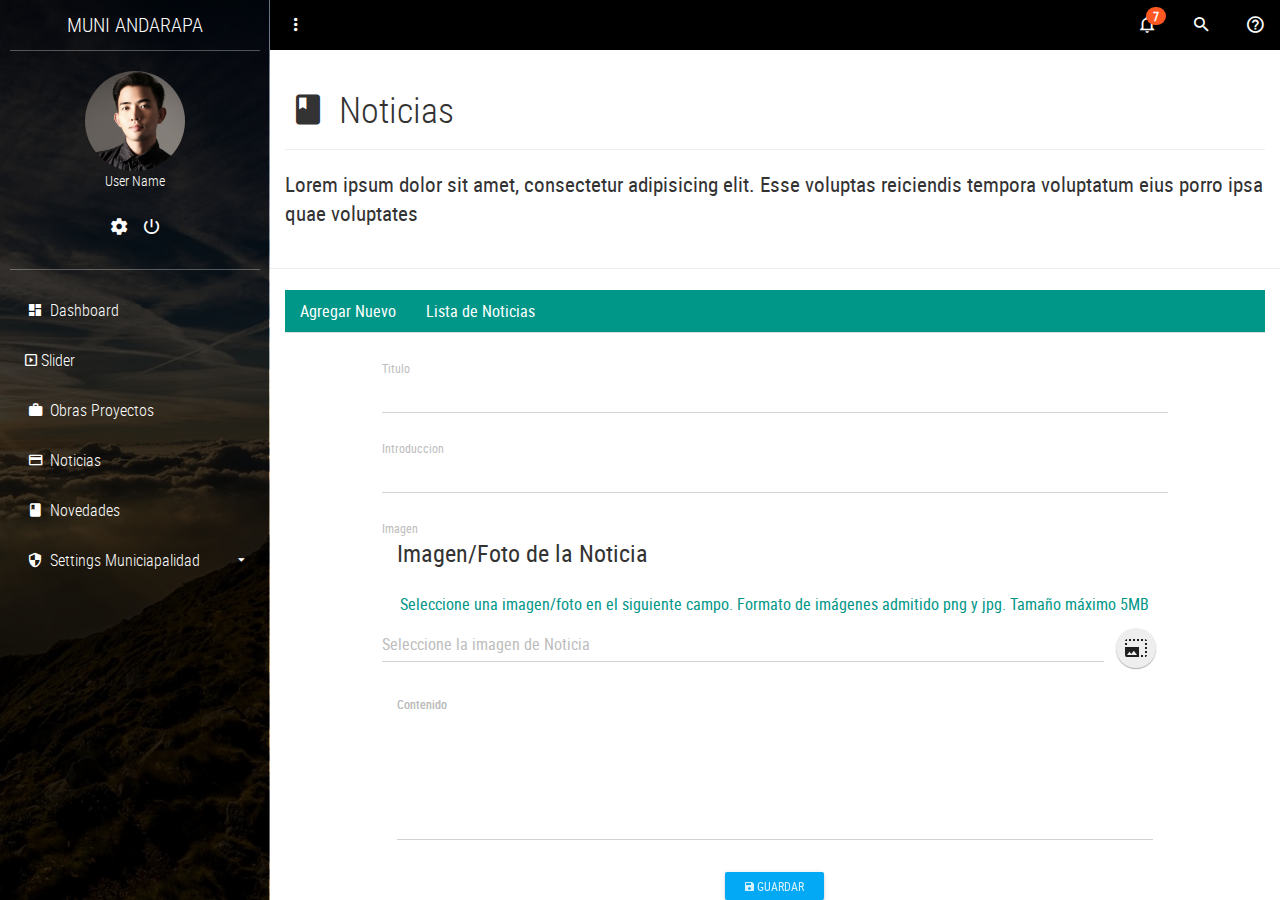
<file: views/html/noticiass.html>
<!DOCTYPE html>
<html lang="es">
<head>
    <title>Inicio</title>
    <meta charset="UTF-8">
    <meta name="viewport" content="width=device-width, user-scalable=no, initial-scale=1.0, maximum-scale=1.0, minimum-scale=1.0">
    <link rel="stylesheet" href="../css/main.css">

</head>
<body>
<!-- SideBar -->
<section class="full-box cover dashboard-sideBar">
    <div class="full-box dashboard-sideBar-bg btn-menu-dashboard"></div>
    <div class="full-box dashboard-sideBar-ct">
        <!--SideBar Title -->
        <div class="full-box text-uppercase text-center text-titles dashboard-sideBar-title">
            MUNI Andarapa <i class="zmdi zmdi-close btn-menu-dashboard visible-xs"></i>
        </div>
        <!-- SideBar User info -->
        <div class="full-box dashboard-sideBar-UserInfo">
            <figure class="full-box">
                <img src="../assets/img/avatar.jpg" alt="UserIcon">
                <figcaption class="text-center text-titles">User Name</figcaption>
            </figure>
            <ul class="full-box list-unstyled text-center">
                <li>
                    <a href="#!">
                        <i class="zmdi zmdi-settings"></i>
                    </a>
                </li>
                <li>
                    <a href="#!" class="btn-exit-system">
                        <i class="zmdi zmdi-power"></i>
                    </a>
                </li>
            </ul>
        </div>
        <!-- SideBar Menu -->
        <ul class="list-unstyled full-box dashboard-sideBar-Menu">
            <li>
                <a href="home.html">
                    <i class="zmdi zmdi-view-dashboard zmdi-hc-fw"></i> Dashboard
                </a>
            </li>
            <li>
                <a href="slider.html" class="btn-sideBar-SubMenu">
                    <i class="zmdi zmdi-case zmdi-slideshow"></i> Slider <!--<i class="zmdi zmdi-caret-down pull-right"></i>-->
                </a>
            </li>
            <li>
                <a href="obrasProjects.html" class="btn-sideBar-SubMenu">
                    <i class="zmdi zmdi-case zmdi-hc-fw"></i> Obras Proyectos <!--<i class="zmdi zmdi-caret-down pull-right"></i>-->
                </a>

            </li>
            <li>
                <a href="noticiass.html" class="btn-sideBar-SubMenu">
                    <i class="zmdi zmdi-card zmdi-hc-fw"></i> Noticias
                </a>
            </li>
            <li>
                <a href="#!" class="btn-sideBar-SubMenu">
                    <i class="zmdi zmdi-book zmdi-hc-fw"></i> Novedades
                </a>
            </li>
            <li>
                <a href="#!" class="btn-sideBar-SubMenu">
                    <i class="zmdi zmdi-shield-security zmdi-hc-fw"></i> Settings Municiapalidad <i class="zmdi zmdi-caret-down pull-right"></i>
                </a>
                <ul class="list-unstyled full-box">
                    <li>
                        <a href="gobernante.html"><i class="zmdi zmdi-balance zmdi-hc-fw"></i> Gobernante </a>
                    </li>
                    <li>
                        <a href="visionANDmision.html"><i class="zmdi zmdi-font zmdi-hc-fw"></i> Mision Vision </a>
                    </li>
                    <li>
                        <a href="planDesarrollo.html"><i class="zmdi zmdi-font zmdi-hc-fw"></i> Plan de Desarrollo </a>
                    </li>
                    <li>
                        <a href="organigrama.html"><i class="zmdi zmdi-font zmdi-hc-fw"></i> Organigrama</a>
                    </li>
                </ul>

            </li>
        </ul>
    </div>
</section>

<!-- Content page-->
<section class="full-box dashboard-contentPage">
    <!-- NavBar -->
    <nav class="full-box dashboard-Navbar">
        <ul class="full-box list-unstyled text-right">
            <li class="pull-left">
                <a href="#!" class="btn-menu-dashboard"><i class="zmdi zmdi-more-vert"></i></a>
            </li>
            <li>
                <a href="#!" class="btn-Notifications-area">
                    <i class="zmdi zmdi-notifications-none"></i>
                    <span class="badge">7</span>
                </a>
            </li>
            <li>
                <a href="#!" class="btn-search">
                    <i class="zmdi zmdi-search"></i>
                </a>
            </li>
            <li>
                <a href="#!" class="btn-modal-help">
                    <i class="zmdi zmdi-help-outline"></i>
                </a>
            </li>
        </ul>
    </nav>
    <!-- Content page -->
    <div class="container-fluid">
        <div class="page-header">
            <h1 class="text-titles"><i class="zmdi zmdi-book zmdi-hc-fw"></i> Noticias <small></small></h1>
        </div>
        <p class="lead">Lorem ipsum dolor sit amet, consectetur adipisicing elit. Esse voluptas reiciendis tempora voluptatum eius porro ipsa quae voluptates</p>
    </div>


    <hr>

    <div class="container-fluid">
        <div class="row">
            <div class="col-xs-12">
                <ul class="nav nav-tabs" style="margin-bottom: 15px;">
                    <li class="active"><a href="#new" data-toggle="tab">Agregar Nuevo</a></li>
                    <li><a href="#lista" data-toggle="tab">Lista de Noticias</a></li>
                </ul>
                <div id="myTabContent" class="tab-content">
                    <div class="tab-pane fade active in" id="new">
                        <div class="container-fluid">
                            <div class="row">
                                <div class="col-xs-12 col-md-10 col-md-offset-1">
                                    <form action="">
                                        <div class="form-group label-floating">
                                            <label class="control-label">Titulo</label>
                                            <input class="form-control" type="text">
                                        </div>
                                        <div class="form-group label-floating">
                                            <label class="control-label">Introduccion</label>
                                            <input class="form-control" type="text">
                                        </div>
                                        <div class="form-group label-floating">
                                            <label class="control-label">Imagen</label>
                                            <div class="col-xs-12">
                                                <legend>Imagen/Foto de la Noticia</legend>
                                                <p class="text-center text-primary">
                                                    Seleccione una imagen/foto en el siguiente campo. Formato de imágenes admitido png y jpg. Tamaño máximo 5MB
                                                </p>
                                            </div>
                                            <div class="form-group">
                                                <input type="file" name="img">
                                                <div class="input-group">
                                                    <input type="text" readonly="" class="form-control" placeholder="Seleccione la imagen de Noticia">
                                                    <span class="input-group-btn input-group-sm">
                                                    <button type="button" class="btn btn-fab btn-fab-mini">
                                                        <i class="fas fa-image" aria-hidden="true"></i>
                                                      <i class="zmdi zmdi-photo-size-select-large" aria-hidden="true"></i>
                                                    </button>
                                                  </span>
                                                </div>
                                                <p class="help-block">Formato de imágenes admitido png y jpg. Tamaño máximo 5MB</p>
                                            </div>

                                        </div>
                                        <div class="col-xs-12 col-sm-12">
                                            <div class="form-group label-floating">
                                                <label class="control-label">Contenido</label>
                                                <div class="form-group label-floating">
                                                    <label class="control-label">Contenido</label>
                                                    <textarea id="" cols="30" rows="5" placeholder="Introducción del Articulo" class="form-control" autofocus  maxlength="170" required > </textarea>

                                                </div>
                                            </div>
                                        </div>
                                        <p class="text-center">
                                            <button href="#!" class="btn btn-info btn-raised btn-sm"><i class="zmdi zmdi-floppy"></i> Guardar</button>
                                        </p>
                                    </form>
                                </div>
                            </div>
                        </div>
                    </div>
                    <div class="tab-pane fade" id="lista">
                        <div class="table-responsive">
                            <table class="table table-hover text-center">
                                <thead>
                                <tr>
                                    <th class="text-center">#</th>
                                    <th class="text-center">Titulo</th>
                                    <th class="text-center">Introduccion</th>
                                    <th class="text-center">Imagen</th>
                                    <th class="text-center">Contenido</th>
                                    <th class="text-center">Update</th>
                                    <th class="text-center">Delete</th>
                                </tr>
                                </thead>
                                <tbody>
                                <tr>
                                    <td>1</td>
                                    <td>Andahuaylas 2019...........</td>
                                    <td>Andahuaylas comienza el rendicion de cuenta de 100 dias ...</td>
                                    <td>Foto  1</td>
                                    <td> Lorem ipsum dolor sit amet, consectetur adipisicing elit. Aliquam, aliquid </td>

                                    <td><a href="#!" class="btn btn-success btn-raised btn-xs"><i class="zmdi zmdi-refresh"></i></a></td>
                                    <td><a href="#!" class="btn btn-danger btn-raised btn-xs"><i class="zmdi zmdi-delete"></i></a></td>
                                </tr>
                                <tr>
                                    <td>2</td>
                                    <td>Andarapa faina del canal ...</td>
                                    <td>Andarapa faina del canal del distrito de Andarapa... </td>
                                    <td>Foto 2</td>
                                    <td>Lorem ipsum dolor sit amet, consectetur adipisicing elit. Ad corporis ea facere fugit </td>
                                    <td><a href="#!" class="btn btn-success btn-raised btn-xs"><i class="zmdi zmdi-refresh"></i></a></td>
                                    <td><a href="#!" class="btn btn-danger btn-raised btn-xs"><i class="zmdi zmdi-delete"></i></a></td>
                                </tr>
                                <tr>
                                    <td>3</td>
                                    <td>Andarapa faina del canal ...</td>
                                    <td>Andarapa faina del canal del distrito de Andarapa... </td>
                                    <td>Foto 3</td>
                                    <td>Lorem ipsum dolor sit amet, consectetur adipisicing elit. Ad corporis ea facere fugit </td>
                                    <td><a href="#!" class="btn btn-success btn-raised btn-xs"><i class="zmdi zmdi-refresh"></i></a></td>
                                    <td><a href="#!" class="btn btn-danger btn-raised btn-xs"><i class="zmdi zmdi-delete"></i></a></td>
                                </tr>
                                <tr>
                                    <td>4</td>
                                    <td>Andahuaylas 2019...........</td>
                                    <td>Andahuaylas comienza el rendicion de cuenta de 100 dias ...</td>
                                    <td>Foto  4</td>
                                    <td> Lorem ipsum dolor sit amet, consectetur adipisicing elit. Aliquam, aliquid </td>

                                    <td><a href="#!" class="btn btn-success btn-raised btn-xs"><i class="zmdi zmdi-refresh"></i></a></td>
                                    <td><a href="#!" class="btn btn-danger btn-raised btn-xs"><i class="zmdi zmdi-delete"></i></a></td>
                                </tr>
                                </tbody>
                            </table>
                            <ul class="pagination pagination-sm">
                                <li class="disabled"><a href="#!">«</a></li>
                                <li class="active"><a href="#!">1</a></li>
                                <li><a href="#!">2</a></li>
                                <li><a href="#!">3</a></li>
                                <li><a href="#!">4</a></li>
                                <li><a href="#!">5</a></li>
                                <li><a href="#!">»</a></li>
                            </ul>
                        </div>
                    </div>
                </div>
            </div>
        </div>
    </div>
    <!--
            <div class="container-fluid">
                <div class="page-header">
                  <h1 class="text-titles">System <small>TimeLine</small></h1>
                </div>
                <section id="cd-timeline" class="cd-container">
                    <div class="cd-timeline-block">
                        <div class="cd-timeline-img">
                            <img src="./assets/img/avatar.jpg" alt="user-picture">
                        </div>
                        <div class="cd-timeline-content">
                            <h4 class="text-center text-titles">1 - Name (Admin)</h4>
                            <p class="text-center">
                                <i class="zmdi zmdi-timer zmdi-hc-fw"></i> Start: <em>7:00 AM</em> &nbsp;&nbsp;&nbsp;
                                <i class="zmdi zmdi-time zmdi-hc-fw"></i> End: <em>7:17 AM</em>
                            </p>
                            <span class="cd-date"><i class="zmdi zmdi-calendar-note zmdi-hc-fw"></i> 07/07/2016</span>
                        </div>
                    </div>
                    <div class="cd-timeline-block">
                        <div class="cd-timeline-img">
                            <img src="./assets/img/avatar.jpg" alt="user-picture">
                        </div>
                        <div class="cd-timeline-content">
                            <h4 class="text-center text-titles">2 - Name (Teacher)</h4>
                            <p class="text-center">
                                <i class="zmdi zmdi-timer zmdi-hc-fw"></i> Start: <em>7:00 AM</em> &nbsp;&nbsp;&nbsp;
                                <i class="zmdi zmdi-time zmdi-hc-fw"></i> End: <em>7:17 AM</em>
                            </p>
                            <span class="cd-date"><i class="zmdi zmdi-calendar-note zmdi-hc-fw"></i> 07/07/2016</span>
                        </div>
                    </div>
                    <div class="cd-timeline-block">
                        <div class="cd-timeline-img">
                            <img src="./assets/img/avatar.jpg" alt="user-picture">
                        </div>
                        <div class="cd-timeline-content">
                            <h4 class="text-center text-titles">3 - Name (Student)</h4>
                            <p class="text-center">
                                <i class="zmdi zmdi-timer zmdi-hc-fw"></i> Start: <em>7:00 AM</em> &nbsp;&nbsp;&nbsp;
                                <i class="zmdi zmdi-time zmdi-hc-fw"></i> End: <em>7:17 AM</em>
                            </p>
                            <span class="cd-date"><i class="zmdi zmdi-calendar-note zmdi-hc-fw"></i> 07/07/2016</span>
                        </div>
                    </div>
                    <div class="cd-timeline-block">
                        <div class="cd-timeline-img">
                            <img src="./assets/img/avatar.jpg" alt="user-picture">
                        </div>
                        <div class="cd-timeline-content">
                            <h4 class="text-center text-titles">4 - Name (Personal Ad.)</h4>
                            <p class="text-center">
                                <i class="zmdi zmdi-timer zmdi-hc-fw"></i> Start: <em>7:00 AM</em> &nbsp;&nbsp;&nbsp;
                                <i class="zmdi zmdi-time zmdi-hc-fw"></i> End: <em>7:17 AM</em>
                            </p>
                            <span class="cd-date"><i class="zmdi zmdi-calendar-note zmdi-hc-fw"></i> 07/07/2016</span>
                        </div>
                    </div>
                </section>


            </div>
    -->
</section>

<!-- Notifications area -->
<section class="full-box Notifications-area">
    <div class="full-box Notifications-bg btn-Notifications-area"></div>
    <div class="full-box Notifications-body">
        <div class="Notifications-body-title text-titles text-center">
            Notifications <i class="zmdi zmdi-close btn-Notifications-area"></i>
        </div>
        <div class="list-group">
            <div class="list-group-item">
                <div class="row-action-primary">
                    <i class="zmdi zmdi-alert-triangle"></i>
                </div>
                <div class="row-content">
                    <div class="least-content">17m</div>
                    <h4 class="list-group-item-heading">Tile with a label</h4>
                    <p class="list-group-item-text">Donec id elit non mi porta gravida at eget metus.</p>
                </div>
            </div>
            <div class="list-group-separator"></div>
            <div class="list-group-item">
                <div class="row-action-primary">
                    <i class="zmdi zmdi-alert-octagon"></i>
                </div>
                <div class="row-content">
                    <div class="least-content">15m</div>
                    <h4 class="list-group-item-heading">Tile with a label</h4>
                    <p class="list-group-item-text">Donec id elit non mi porta gravida at eget metus.</p>
                </div>
            </div>
            <div class="list-group-separator"></div>
            <div class="list-group-item">
                <div class="row-action-primary">
                    <i class="zmdi zmdi-help"></i>
                </div>
                <div class="row-content">
                    <div class="least-content">10m</div>
                    <h4 class="list-group-item-heading">Tile with a label</h4>
                    <p class="list-group-item-text">Maecenas sed diam eget risus varius blandit.</p>
                </div>
            </div>
            <div class="list-group-separator"></div>
            <div class="list-group-item">
                <div class="row-action-primary">
                    <i class="zmdi zmdi-info"></i>
                </div>
                <div class="row-content">
                    <div class="least-content">8m</div>
                    <h4 class="list-group-item-heading">Tile with a label</h4>
                    <p class="list-group-item-text">Maecenas sed diam eget risus varius blandit.</p>
                </div>
            </div>
        </div>

    </div>
</section>

<!-- Dialog help -->
<div class="modal fade" tabindex="-1" role="dialog" id="Dialog-Help">
    <div class="modal-dialog" role="document">
        <div class="modal-content">
            <div class="modal-header">
                <button type="button" class="close" data-dismiss="modal" aria-label="Close"><span aria-hidden="true">&times;</span></button>
                <h4 class="modal-title">Help</h4>
            </div>
            <div class="modal-body">
                <p>
                    Lorem ipsum dolor sit amet, consectetur adipisicing elit. Nesciunt beatae esse velit ipsa sunt incidunt aut voluptas, nihil reiciendis maiores eaque hic vitae saepe voluptatibus. Ratione veritatis a unde autem!
                </p>
            </div>
            <div class="modal-footer">
                <button type="button" class="btn btn-primary btn-raised" data-dismiss="modal"><i class="zmdi zmdi-thumb-up"></i> Ok</button>
            </div>
        </div>
    </div>
</div>
<!--====== Scripts -->
<script src="../js/jquery-3.1.1.min.js"></script>
<script src="../js/sweetalert2.min.js"></script>
<script src="../js/bootstrap.min.js"></script>
<script src="../js/material.min.js"></script>
<script src="../js/ripples.min.js"></script>
<script src="../js/jquery.mCustomScrollbar.concat.min.js"></script>
<script src="../js/main.js"></script>
<script>
    $.material.init();
</script>
</body>
</html>
</file>
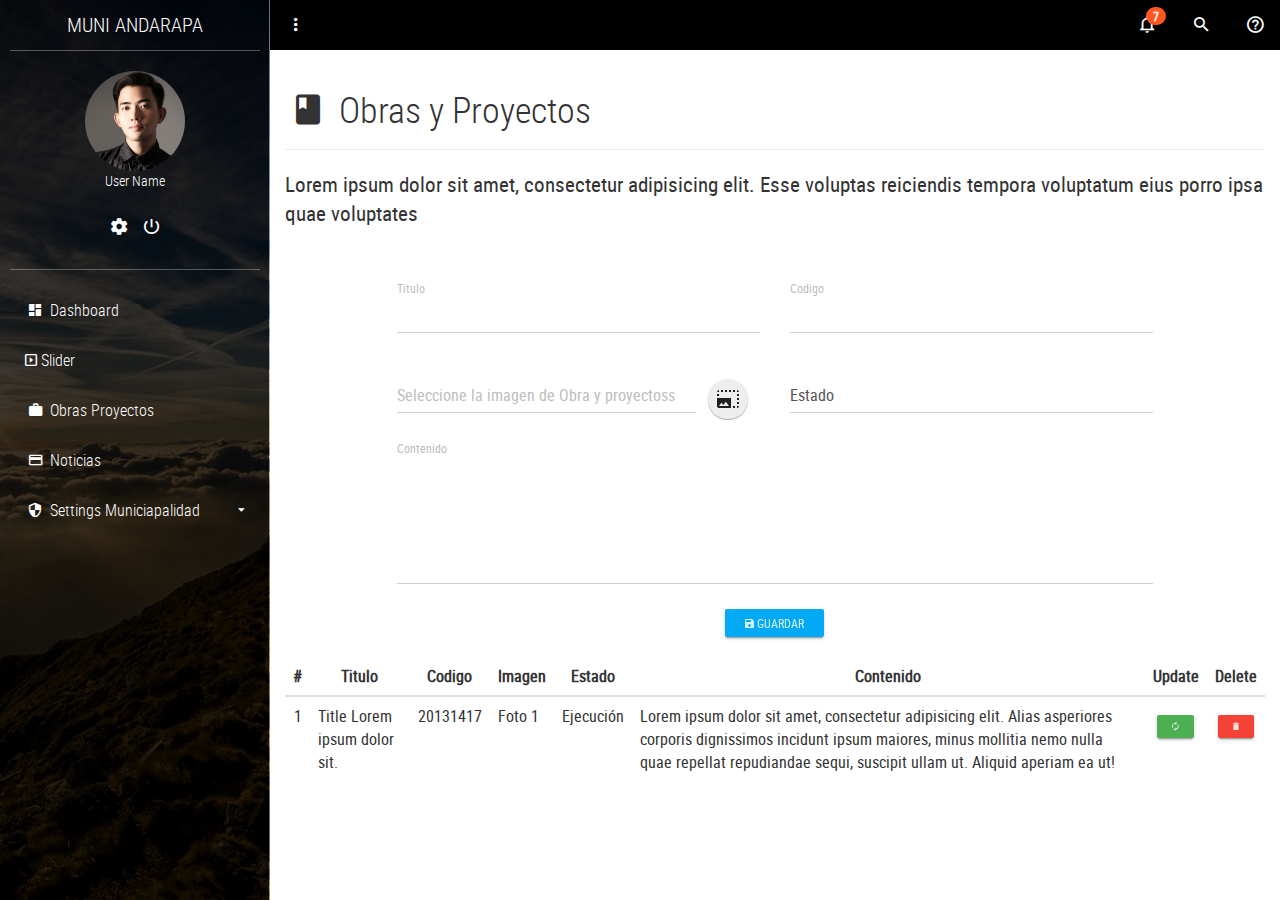
<file: views/html/obrasProjects.html>
<!DOCTYPE html>
<html lang="es">
<head>
    <title>Inicio</title>
    <meta charset="UTF-8">
    <meta name="viewport" content="width=device-width, user-scalable=no, initial-scale=1.0, maximum-scale=1.0, minimum-scale=1.0">
    <link rel="stylesheet" href="../css/main.css">
</head>
<body>
<!-- SideBar -->
<section class="full-box cover dashboard-sideBar">
    <div class="full-box dashboard-sideBar-bg btn-menu-dashboard"></div>
    <div class="full-box dashboard-sideBar-ct">
        <!--SideBar Title -->
        <div class="full-box text-uppercase text-center text-titles dashboard-sideBar-title">
            MUNI Andarapa <i class="zmdi zmdi-close btn-menu-dashboard visible-xs"></i>
        </div>
        <!-- SideBar User info -->
        <div class="full-box dashboard-sideBar-UserInfo">
            <figure class="full-box">
                <img src="../assets/img/avatar.jpg" alt="UserIcon">
                <figcaption class="text-center text-titles">User Name</figcaption>
            </figure>
            <ul class="full-box list-unstyled text-center">
                <li>
                    <a href="#!">
                        <i class="zmdi zmdi-settings"></i>
                    </a>
                </li>
                <li>
                    <a href="#!" class="btn-exit-system">
                        <i class="zmdi zmdi-power"></i>
                    </a>
                </li>
            </ul>
        </div>
        <!-- SideBar Menu -->
        <ul class="list-unstyled full-box dashboard-sideBar-Menu">
            <li>
                <a href="home.html">
                    <i class="zmdi zmdi-view-dashboard zmdi-hc-fw"></i> Dashboard
                </a>
            </li>
            <li>
                <a href="slider.html" class="btn-sideBar-SubMenu">
                    <i class="zmdi zmdi-case zmdi-slideshow"></i> Slider <!--<i class="zmdi zmdi-caret-down pull-right"></i>-->
                </a>
            </li>
            <li>
                <a href="obrasProjects.html" class="btn-sideBar-SubMenu">
                    <i class="zmdi zmdi-case zmdi-hc-fw"></i> Obras Proyectos <!--<i class="zmdi zmdi-caret-down pull-right"></i>-->
                </a>

            </li>
            <li>
                <a href="noticiass.html" class="btn-sideBar-SubMenu">
                    <i class="zmdi zmdi-card zmdi-hc-fw"></i> Noticias
                </a>
            </li>
            <li>
                <a href="#!" class="btn-sideBar-SubMenu">
                    <i class="zmdi zmdi-shield-security zmdi-hc-fw"></i> Settings Municiapalidad <i class="zmdi zmdi-caret-down pull-right"></i>
                </a>
                <ul class="list-unstyled full-box">
                    <li>
                        <a href="gobernante.html"><i class="zmdi zmdi-balance zmdi-hc-fw active"></i> Gobernante </a>
                    </li>
                    <li>
                        <a href="visionANDmision.html"><i class="zmdi zmdi-font zmdi-hc-fw"></i> Mision Vision </a>
                    </li>
                    <li>
                        <a href="planDesarrollo.html"><i class="zmdi zmdi-font zmdi-hc-fw"></i> Plan de Desarrollo </a>
                    </li>
                    <li>
                        <a href="organigrama.html"><i class="zmdi zmdi-font zmdi-hc-fw"></i> Organigrama</a>
                    </li>
                </ul>

            </li>
        </ul>
    </div>
</section>

<!-- Content page-->
<section class="full-box dashboard-contentPage">
    <!-- NavBar -->
    <nav class="full-box dashboard-Navbar">
        <ul class="full-box list-unstyled text-right">
            <li class="pull-left">
                <a href="#!" class="btn-menu-dashboard"><i class="zmdi zmdi-more-vert"></i></a>
            </li>
            <li>
                <a href="#!" class="btn-Notifications-area">
                    <i class="zmdi zmdi-notifications-none"></i>
                    <span class="badge">7</span>
                </a>
            </li>
            <li>
                <a href="#!" class="btn-search">
                    <i class="zmdi zmdi-search"></i>
                </a>
            </li>
            <li>
                <a href="#!" class="btn-modal-help">
                    <i class="zmdi zmdi-help-outline"></i>
                </a>
            </li>
        </ul>
    </nav>
    <!-- Content page -->
    <div class="container-fluid">
        <div class="page-header">
            <h1 class="text-titles"><i class="zmdi zmdi-book zmdi-hc-fw"></i> Obras y Proyectos <small></small></h1>
        </div>
        <p class="lead">Lorem ipsum dolor sit amet, consectetur adipisicing elit. Esse voluptas reiciendis tempora voluptatum eius porro ipsa quae voluptates</p>
    </div>


    <div class="container-fluid">
        <div class="row">
            <div class="col-xs-12">

                <div id="myTabContent" class="tab-content">
                    <div class="tab-pane fade active in" id="new">
                        <div class="container-fluid">
                            <div class="row">
                                <div class="col-xs-12 col-md-10 col-md-offset-1">
                                    <form action="">
                                    <div class="col-xs-12 col-sm-6">
                                        <div class="form-group label-floating">
                                            <label class="control-label">Titulo</label>
                                            <input class="form-control" type="text" >
                                        </div>
                                    </div>
                                    <div class="col-xs-12 col-sm-6">
                                        <div class="form-group label-floating">
                                            <label class="control-label">Codigo</label>
                                            <input class="form-control" type="text" >
                                        </div>
                                    </div>
                                    <div class="col-xs-12 col-sm-6">
                                        <div class="form-group label-floating">
                                            <input type="file" name="img">
                                            <div class="input-group">
                                                <input type="text" readonly="" class="form-control" placeholder="Seleccione la imagen de Obra y proyectoss">
                                                <span class="input-group-btn input-group-sm">
                                                    <button type="button" class="btn btn-fab btn-fab-mini">
                                                        <i class="fas fa-image" aria-hidden="true"></i>
                                                      <i class="zmdi zmdi-photo-size-select-large" aria-hidden="true"></i>
                                                    </button>
                                                  </span>
                                            </div>
                                            <p class="help-block">Formato de imágenes admitido png y jpg. Tamaño máximo 5MB</p>

                                        </div>


                                    </div>
                                    <div class="col-xs-12 col-sm-6">
                                        <div class="form-group label-floating">

                                            <select class="form-control">
                                                <option value="" disabled="" selected="">Estado</option>
                                                <option value="Student">Proyectado</option>
                                                <option value="Teacher">Ejecución</option>
                                                <option value="Personal">Ejecutado</option>
                                            </select>
                                        </div>
                                    </div>
                                    <div class="col-xs-12 col-sm-12">
                                        <div class="form-group label-floating">
                                            <label class="control-label">Contenido</label>
                                            <textarea id=""  autofocus cols="30" rows="5" placeholder="Introducción del Articulo" class="form-control"  maxlength="170" required > </textarea>
                                        </div>
                                    </div>
                                    <hr>
                                    <div class="col-xs-12 col-sm-12">
                                        <p class="text-center">
                                            <button href="#!" class="btn btn-info btn-raised btn-sm"><i class="zmdi zmdi-floppy"></i> Guardar</button>
                                        </p>
                                    </div>
                                    </form>
                                </div>
                            </div>
                        </div>
                    </div>
                    <div class="tab-pane fade active in" id="lista">
                        <div class="table-responsive">
                            <table class="table table-hover text-center">
                                <thead>
                                <tr>
                                    <th class="text-center">#</th>
                                    <th class="text-center">Titulo</th>
                                    <th class="text-center">Codigo</th>
                                    <th class="text-center">Imagen</th>
                                    <th class="text-center">Estado</th>
                                    <th class="text-center">Contenido</th>
                                    <th class="text-center">Update</th>
                                    <th class="text-center">Delete</th>
                                </tr>
                                </thead>
                                <tbody>
                                <tr>
                                    <td>1</td>
                                    <td class="text-left">Title Lorem ipsum dolor sit.</td>
                                    <td class="text-left">20131417</td>
                                    <td class="text-left">Foto 1</td>
                                    <td class="text-left">Ejecución</td>
                                    <td class="text-left">Lorem ipsum dolor sit amet, consectetur adipisicing elit. Alias asperiores corporis dignissimos incidunt ipsum maiores, minus mollitia nemo nulla quae repellat repudiandae sequi, suscipit ullam ut. Aliquid aperiam ea ut!</td>



                                    <td><a href="#!" class="btn btn-success btn-raised btn-xs"><i class="zmdi zmdi-refresh"></i></a></td>
                                    <td><a href="#!" class="btn btn-danger btn-raised btn-xs"><i class="zmdi zmdi-delete"></i></a></td>
                                </tr>

                                </tbody>
                            </table>

                        </div>
                    </div>
                </div>


            </div>
        </div>
    </div>
</section>

<!-- Notifications area -->
<section class="full-box Notifications-area">
    <div class="full-box Notifications-bg btn-Notifications-area"></div>
    <div class="full-box Notifications-body">
        <div class="Notifications-body-title text-titles text-center">
            Notifications <i class="zmdi zmdi-close btn-Notifications-area"></i>
        </div>
        <div class="list-group">
            <div class="list-group-item">
                <div class="row-action-primary">
                    <i class="zmdi zmdi-alert-triangle"></i>
                </div>
                <div class="row-content">
                    <div class="least-content">17m</div>
                    <h4 class="list-group-item-heading">Tile with a label</h4>
                    <p class="list-group-item-text">Donec id elit non mi porta gravida at eget metus.</p>
                </div>
            </div>
            <div class="list-group-separator"></div>
            <div class="list-group-item">
                <div class="row-action-primary">
                    <i class="zmdi zmdi-alert-octagon"></i>
                </div>
                <div class="row-content">
                    <div class="least-content">15m</div>
                    <h4 class="list-group-item-heading">Tile with a label</h4>
                    <p class="list-group-item-text">Donec id elit non mi porta gravida at eget metus.</p>
                </div>
            </div>
            <div class="list-group-separator"></div>
            <div class="list-group-item">
                <div class="row-action-primary">
                    <i class="zmdi zmdi-help"></i>
                </div>
                <div class="row-content">
                    <div class="least-content">10m</div>
                    <h4 class="list-group-item-heading">Tile with a label</h4>
                    <p class="list-group-item-text">Maecenas sed diam eget risus varius blandit.</p>
                </div>
            </div>
            <div class="list-group-separator"></div>
            <div class="list-group-item">
                <div class="row-action-primary">
                    <i class="zmdi zmdi-info"></i>
                </div>
                <div class="row-content">
                    <div class="least-content">8m</div>
                    <h4 class="list-group-item-heading">Tile with a label</h4>
                    <p class="list-group-item-text">Maecenas sed diam eget risus varius blandit.</p>
                </div>
            </div>
        </div>

    </div>
</section>

<!-- Dialog help -->
<div class="modal fade" tabindex="-1" role="dialog" id="Dialog-Help">
    <div class="modal-dialog" role="document">
        <div class="modal-content">
            <div class="modal-header">
                <button type="button" class="close" data-dismiss="modal" aria-label="Close"><span aria-hidden="true">&times;</span></button>
                <h4 class="modal-title">Help</h4>
            </div>
            <div class="modal-body">
                <p>
                    Lorem ipsum dolor sit amet, consectetur adipisicing elit. Nesciunt beatae esse velit ipsa sunt incidunt aut voluptas, nihil reiciendis maiores eaque hic vitae saepe voluptatibus. Ratione veritatis a unde autem!
                </p>
            </div>
            <div class="modal-footer">
                <button type="button" class="btn btn-primary btn-raised" data-dismiss="modal"><i class="zmdi zmdi-thumb-up"></i> Ok</button>
            </div>
        </div>
    </div>
</div>
<!--====== Scripts -->
<script src="../js/jquery-3.1.1.min.js"></script>
<script src="../js/sweetalert2.min.js"></script>
<script src="../js/bootstrap.min.js"></script>
<script src="../js/material.min.js"></script>
<script src="../js/ripples.min.js"></script>
<script src="../js/jquery.mCustomScrollbar.concat.min.js"></script>
<script src="../js/main.js"></script>
<script>
    $.material.init();
</script>
</body>
</html>
</file>
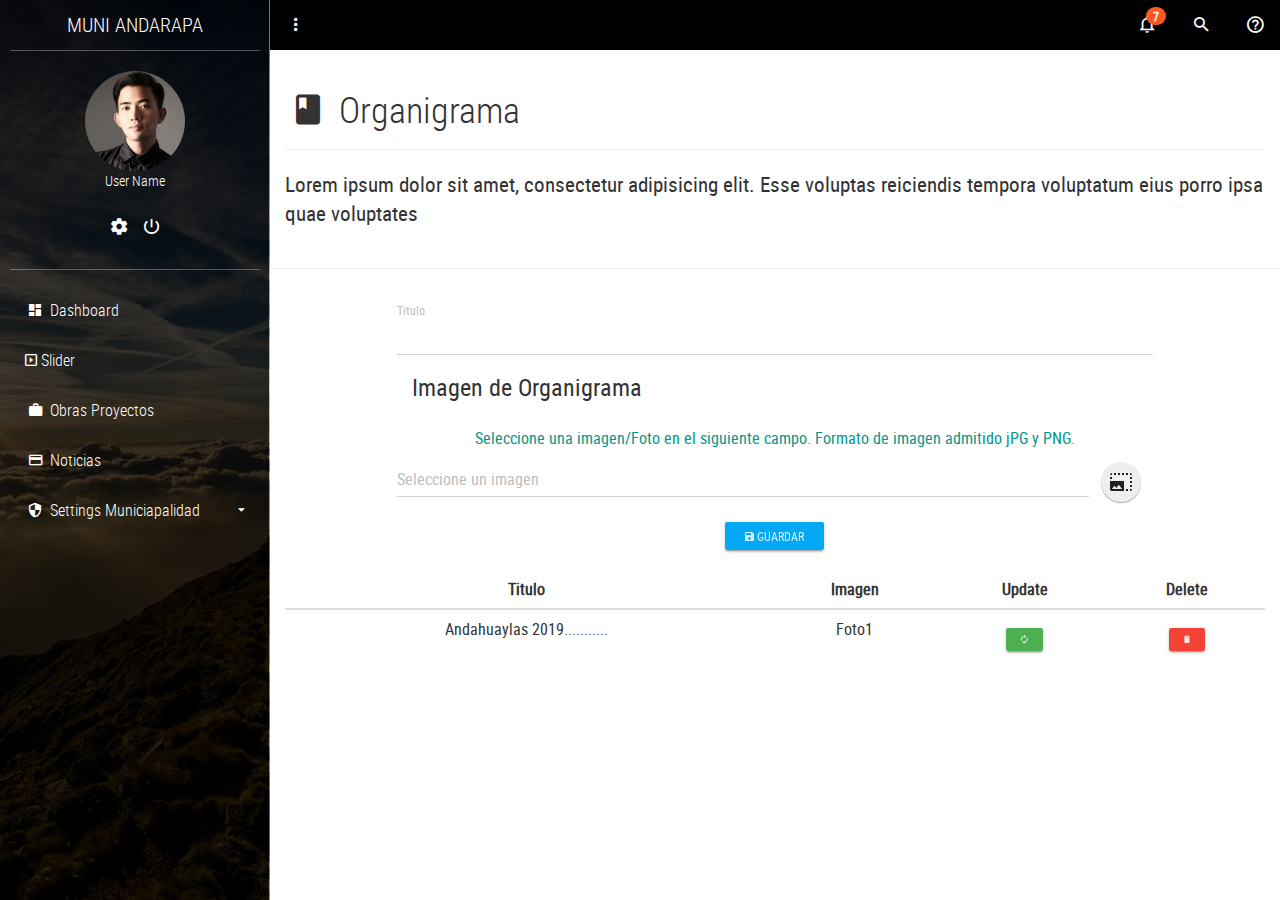
<file: views/html/organigrama.html>
<!DOCTYPE html>
<html lang="es">
<head>
    <title>Inicio</title>
    <meta charset="UTF-8">
    <meta name="viewport" content="width=device-width, user-scalable=no, initial-scale=1.0, maximum-scale=1.0, minimum-scale=1.0">
    <link rel="stylesheet" href="../css/main.css">
</head>
<body>
<!-- SideBar -->
<section class="full-box cover dashboard-sideBar">
    <div class="full-box dashboard-sideBar-bg btn-menu-dashboard"></div>
    <div class="full-box dashboard-sideBar-ct">
        <!--SideBar Title -->
        <div class="full-box text-uppercase text-center text-titles dashboard-sideBar-title">
            MUNI Andarapa <i class="zmdi zmdi-close btn-menu-dashboard visible-xs"></i>
        </div>
        <!-- SideBar User info -->
        <div class="full-box dashboard-sideBar-UserInfo">
            <figure class="full-box">
                <img src="../assets/img/avatar.jpg" alt="UserIcon">
                <figcaption class="text-center text-titles">User Name</figcaption>
            </figure>
            <ul class="full-box list-unstyled text-center">
                <li>
                    <a href="#!">
                        <i class="zmdi zmdi-settings"></i>
                    </a>
                </li>
                <li>
                    <a href="#!" class="btn-exit-system">
                        <i class="zmdi zmdi-power"></i>
                    </a>
                </li>
            </ul>
        </div>
        <!-- SideBar Menu -->
        <ul class="list-unstyled full-box dashboard-sideBar-Menu">
            <li>
                <a href="home.html">
                    <i class="zmdi zmdi-view-dashboard zmdi-hc-fw"></i> Dashboard
                </a>
            </li>
            <li>
                <a href="slider.html" class="btn-sideBar-SubMenu">
                    <i class="zmdi zmdi-case zmdi-slideshow"></i> Slider <!--<i class="zmdi zmdi-caret-down pull-right"></i>-->
                </a>
            </li>
            <li>
                <a href="obrasProjects.html" class="btn-sideBar-SubMenu">
                    <i class="zmdi zmdi-case zmdi-hc-fw"></i> Obras Proyectos <!--<i class="zmdi zmdi-caret-down pull-right"></i>-->
                </a>

            </li>
            <li>
                <a href="noticiass.html" class="btn-sideBar-SubMenu">
                    <i class="zmdi zmdi-card zmdi-hc-fw"></i> Noticias
                </a>
            </li>
            <li>
                <a href="#!" class="btn-sideBar-SubMenu">
                    <i class="zmdi zmdi-shield-security zmdi-hc-fw"></i> Settings Municiapalidad <i class="zmdi zmdi-caret-down pull-right"></i>
                </a>
                <ul class="list-unstyled full-box">
                    <li>
                        <a href="gobernante.html"><i class="zmdi zmdi-balance zmdi-hc-fw active"></i> Gobernante </a>
                    </li>
                    <li>
                        <a href="visionANDmision.html"><i class="zmdi zmdi-font zmdi-hc-fw"></i> Mision Vision </a>
                    </li>
                    <li>
                        <a href="planDesarrollo.html"><i class="zmdi zmdi-font zmdi-hc-fw"></i> Plan de Desarrollo </a>
                    </li>
                    <li>
                        <a href="organigrama.html"><i class="zmdi zmdi-font zmdi-hc-fw"></i> Organigrama</a>
                    </li>
                </ul>

            </li>
        </ul>
    </div>
</section>

<!-- Content page-->
<section class="full-box dashboard-contentPage">
    <!-- NavBar -->
    <nav class="full-box dashboard-Navbar">
        <ul class="full-box list-unstyled text-right">
            <li class="pull-left">
                <a href="#!" class="btn-menu-dashboard"><i class="zmdi zmdi-more-vert"></i></a>
            </li>
            <li>
                <a href="#!" class="btn-Notifications-area">
                    <i class="zmdi zmdi-notifications-none"></i>
                    <span class="badge">7</span>
                </a>
            </li>
            <li>
                <a href="#!" class="btn-search">
                    <i class="zmdi zmdi-search"></i>
                </a>
            </li>
            <li>
                <a href="#!" class="btn-modal-help">
                    <i class="zmdi zmdi-help-outline"></i>
                </a>
            </li>
        </ul>
    </nav>
    <!-- Content page -->
    <div class="container-fluid">
        <div class="page-header">
            <h1 class="text-titles"><i class="zmdi zmdi-book zmdi-hc-fw"></i> Organigrama <small></small></h1>
        </div>
        <p class="lead">Lorem ipsum dolor sit amet, consectetur adipisicing elit. Esse voluptas reiciendis tempora voluptatum eius porro ipsa quae voluptates</p>
    </div>

    
    <hr>

    <div class="container-fluid">
        <div class="row">
            <div class="col-xs-12">

                <div id="myTabContent" class="tab-content">
                    <div class="tab-pane fade active in" id="new">
                        <div class="container-fluid">
                            <div class="row">
                                <div class="col-xs-12 col-md-10 col-md-offset-1">
                                    <form action="">
                                    <div class="col-xs-12 col-sm-12">
                                        <div class="form-group label-floating">
                                            <label class="control-label">Titulo</label>
                                            <input class="form-control" type="text">
                                        </div>
                                    </div>

                                        <br>

                                    <div class="col-xs-12 col-sm-12">

                                        <div class="col-xs-12">
                                            <legend>Imagen de Organigrama</legend>
                                            <p class="text-center text-primary">
                                                Seleccione una imagen/Foto en el siguiente campo. Formato de imagen admitido jPG y PNG.
                                            </p>
                                        </div>
                                        <div class="form-group">
                                            <input type="file" name="img">
                                            <div class="input-group">
                                                <input type="text" readonly="" class="form-control" placeholder="Seleccione un imagen">
                                                <span class="input-group-btn input-group-sm">
                                                <button type="button" class="btn btn-fab btn-fab-mini">
                                                    <i class="fas fa-image" aria-hidden="true"></i>
                                                  <i class="zmdi zmdi-photo-size-select-large"" aria-hidden="true"></i>
                                                </button>
                                              </span>
                                            </div>
                                            <p class="help-block">Formato de imagen admitido JPG y PNG.</p>
                                        </div>

                                    </div>




                                    <hr>
                                    <div class="col-xs-12 col-sm-12">
                                        <p class="text-center">
                                            <button href="#!" class="btn btn-info btn-raised btn-sm"><i class="zmdi zmdi-floppy"></i> Guardar</button>
                                        </p>
                                    </div>
                                    </form>
                                </div>
                            </div>
                        </div>
                    </div>
                    <div class="tab-pane fade active in" >
                        <div class="table-responsive">
                            <table class="table table-hover text-center">
                                <thead>
                                <tr>

                                    <th class="text-center">Titulo</th>
                                    <th class="text-center">Imagen</th>

                                    <th class="text-center">Update</th>
                                    <th class="text-center">Delete</th>
                                </tr>
                                </thead>
                                <tbody>
                                <tr>

                                    <td>Andahuaylas 2019...........</td>
                                    <td>Foto1</td>

                                    <td><a href="#!" class="btn btn-success btn-raised btn-xs"><i class="zmdi zmdi-refresh"></i></a></td>
                                    <td><a href="#!" class="btn btn-danger btn-raised btn-xs"><i class="zmdi zmdi-delete"></i></a></td>
                                </tr>

                                </tbody>
                            </table>

                        </div>
                    </div>
                </div>


            </div>
        </div>
    </div>
    <!--
            <div class="container-fluid">
                <div class="page-header">
                  <h1 class="text-titles">System <small>TimeLine</small></h1>
                </div>
                <section id="cd-timeline" class="cd-container">
                    <div class="cd-timeline-block">
                        <div class="cd-timeline-img">
                            <img src="./assets/img/avatar.jpg" alt="user-picture">
                        </div>
                        <div class="cd-timeline-content">
                            <h4 class="text-center text-titles">1 - Name (Admin)</h4>
                            <p class="text-center">
                                <i class="zmdi zmdi-timer zmdi-hc-fw"></i> Start: <em>7:00 AM</em> &nbsp;&nbsp;&nbsp;
                                <i class="zmdi zmdi-time zmdi-hc-fw"></i> End: <em>7:17 AM</em>
                            </p>
                            <span class="cd-date"><i class="zmdi zmdi-calendar-note zmdi-hc-fw"></i> 07/07/2016</span>
                        </div>
                    </div>
                    <div class="cd-timeline-block">
                        <div class="cd-timeline-img">
                            <img src="./assets/img/avatar.jpg" alt="user-picture">
                        </div>
                        <div class="cd-timeline-content">
                            <h4 class="text-center text-titles">2 - Name (Teacher)</h4>
                            <p class="text-center">
                                <i class="zmdi zmdi-timer zmdi-hc-fw"></i> Start: <em>7:00 AM</em> &nbsp;&nbsp;&nbsp;
                                <i class="zmdi zmdi-time zmdi-hc-fw"></i> End: <em>7:17 AM</em>
                            </p>
                            <span class="cd-date"><i class="zmdi zmdi-calendar-note zmdi-hc-fw"></i> 07/07/2016</span>
                        </div>
                    </div>
                    <div class="cd-timeline-block">
                        <div class="cd-timeline-img">
                            <img src="./assets/img/avatar.jpg" alt="user-picture">
                        </div>
                        <div class="cd-timeline-content">
                            <h4 class="text-center text-titles">3 - Name (Student)</h4>
                            <p class="text-center">
                                <i class="zmdi zmdi-timer zmdi-hc-fw"></i> Start: <em>7:00 AM</em> &nbsp;&nbsp;&nbsp;
                                <i class="zmdi zmdi-time zmdi-hc-fw"></i> End: <em>7:17 AM</em>
                            </p>
                            <span class="cd-date"><i class="zmdi zmdi-calendar-note zmdi-hc-fw"></i> 07/07/2016</span>
                        </div>
                    </div>
                    <div class="cd-timeline-block">
                        <div class="cd-timeline-img">
                            <img src="./assets/img/avatar.jpg" alt="user-picture">
                        </div>
                        <div class="cd-timeline-content">
                            <h4 class="text-center text-titles">4 - Name (Personal Ad.)</h4>
                            <p class="text-center">
                                <i class="zmdi zmdi-timer zmdi-hc-fw"></i> Start: <em>7:00 AM</em> &nbsp;&nbsp;&nbsp;
                                <i class="zmdi zmdi-time zmdi-hc-fw"></i> End: <em>7:17 AM</em>
                            </p>
                            <span class="cd-date"><i class="zmdi zmdi-calendar-note zmdi-hc-fw"></i> 07/07/2016</span>
                        </div>
                    </div>
                </section>


            </div>
    -->
</section>

<!-- Notifications area -->
<section class="full-box Notifications-area">
    <div class="full-box Notifications-bg btn-Notifications-area"></div>
    <div class="full-box Notifications-body">
        <div class="Notifications-body-title text-titles text-center">
            Notifications <i class="zmdi zmdi-close btn-Notifications-area"></i>
        </div>
        <div class="list-group">
            <div class="list-group-item">
                <div class="row-action-primary">
                    <i class="zmdi zmdi-alert-triangle"></i>
                </div>
                <div class="row-content">
                    <div class="least-content">17m</div>
                    <h4 class="list-group-item-heading">Tile with a label</h4>
                    <p class="list-group-item-text">Donec id elit non mi porta gravida at eget metus.</p>
                </div>
            </div>
            <div class="list-group-separator"></div>
            <div class="list-group-item">
                <div class="row-action-primary">
                    <i class="zmdi zmdi-alert-octagon"></i>
                </div>
                <div class="row-content">
                    <div class="least-content">15m</div>
                    <h4 class="list-group-item-heading">Tile with a label</h4>
                    <p class="list-group-item-text">Donec id elit non mi porta gravida at eget metus.</p>
                </div>
            </div>
            <div class="list-group-separator"></div>
            <div class="list-group-item">
                <div class="row-action-primary">
                    <i class="zmdi zmdi-help"></i>
                </div>
                <div class="row-content">
                    <div class="least-content">10m</div>
                    <h4 class="list-group-item-heading">Tile with a label</h4>
                    <p class="list-group-item-text">Maecenas sed diam eget risus varius blandit.</p>
                </div>
            </div>
            <div class="list-group-separator"></div>
            <div class="list-group-item">
                <div class="row-action-primary">
                    <i class="zmdi zmdi-info"></i>
                </div>
                <div class="row-content">
                    <div class="least-content">8m</div>
                    <h4 class="list-group-item-heading">Tile with a label</h4>
                    <p class="list-group-item-text">Maecenas sed diam eget risus varius blandit.</p>
                </div>
            </div>
        </div>

    </div>
</section>

<!-- Dialog help -->
<div class="modal fade" tabindex="-1" role="dialog" id="Dialog-Help">
    <div class="modal-dialog" role="document">
        <div class="modal-content">
            <div class="modal-header">
                <button type="button" class="close" data-dismiss="modal" aria-label="Close"><span aria-hidden="true">&times;</span></button>
                <h4 class="modal-title">Help</h4>
            </div>
            <div class="modal-body">
                <p>
                    Lorem ipsum dolor sit amet, consectetur adipisicing elit. Nesciunt beatae esse velit ipsa sunt incidunt aut voluptas, nihil reiciendis maiores eaque hic vitae saepe voluptatibus. Ratione veritatis a unde autem!
                </p>
            </div>
            <div class="modal-footer">
                <button type="button" class="btn btn-primary btn-raised" data-dismiss="modal"><i class="zmdi zmdi-thumb-up"></i> Ok</button>
            </div>
        </div>
    </div>
</div>
<!--====== Scripts -->
<script src="../js/jquery-3.1.1.min.js"></script>
<script src="../js/sweetalert2.min.js"></script>
<script src="../js/bootstrap.min.js"></script>
<script src="../js/material.min.js"></script>
<script src="../js/ripples.min.js"></script>
<script src="../js/jquery.mCustomScrollbar.concat.min.js"></script>
<script src="../js/main.js"></script>
<script>
    $.material.init();
</script>
</body>
</html>
</file>
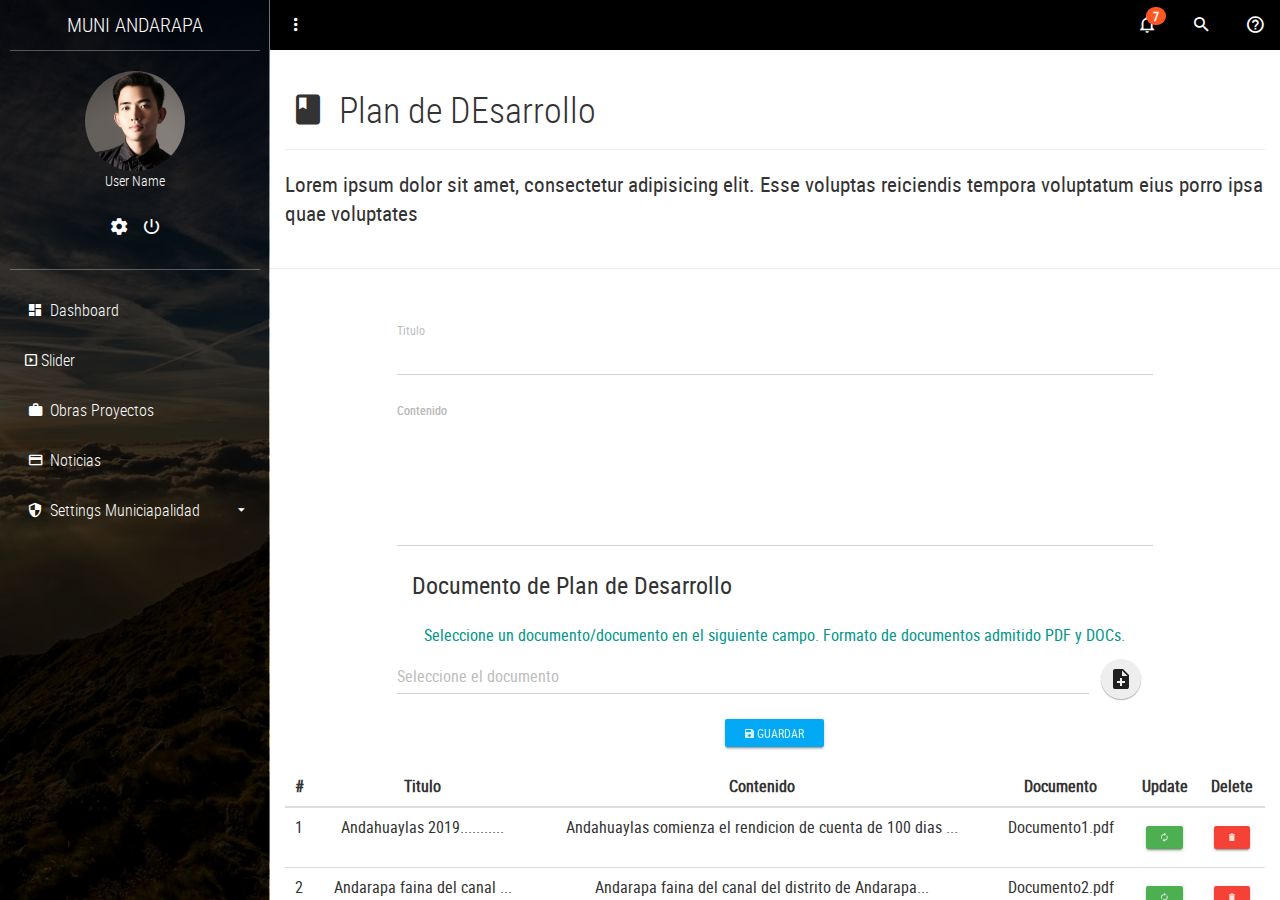
<file: views/html/planDesarrollo.html>
<!DOCTYPE html>
<html lang="es">
<head>
    <title>Inicio</title>
    <meta charset="UTF-8">
    <meta name="viewport" content="width=device-width, user-scalable=no, initial-scale=1.0, maximum-scale=1.0, minimum-scale=1.0">
    <link rel="stylesheet" href="../css/main.css">
</head>
<body>
<!-- SideBar -->
<section class="full-box cover dashboard-sideBar">
    <div class="full-box dashboard-sideBar-bg btn-menu-dashboard"></div>
    <div class="full-box dashboard-sideBar-ct">
        <!--SideBar Title -->
        <div class="full-box text-uppercase text-center text-titles dashboard-sideBar-title">
            MUNI Andarapa <i class="zmdi zmdi-close btn-menu-dashboard visible-xs"></i>
        </div>
        <!-- SideBar User info -->
        <div class="full-box dashboard-sideBar-UserInfo">
            <figure class="full-box">
                <img src="../assets/img/avatar.jpg" alt="UserIcon">
                <figcaption class="text-center text-titles">User Name</figcaption>
            </figure>
            <ul class="full-box list-unstyled text-center">
                <li>
                    <a href="#!">
                        <i class="zmdi zmdi-settings"></i>
                    </a>
                </li>
                <li>
                    <a href="#!" class="btn-exit-system">
                        <i class="zmdi zmdi-power"></i>
                    </a>
                </li>
            </ul>
        </div>
        <!-- SideBar Menu -->
        <ul class="list-unstyled full-box dashboard-sideBar-Menu">
            <li>
                <a href="home.html">
                    <i class="zmdi zmdi-view-dashboard zmdi-hc-fw"></i> Dashboard
                </a>
            </li>
            <li>
                <a href="slider.html" class="btn-sideBar-SubMenu">
                    <i class="zmdi zmdi-case zmdi-slideshow"></i> Slider <!--<i class="zmdi zmdi-caret-down pull-right"></i>-->
                </a>
            </li>
            <li>
                <a href="obrasProjects.html" class="btn-sideBar-SubMenu">
                    <i class="zmdi zmdi-case zmdi-hc-fw"></i> Obras Proyectos <!--<i class="zmdi zmdi-caret-down pull-right"></i>-->
                </a>

            </li>
            <li>
                <a href="noticiass.html" class="btn-sideBar-SubMenu">
                    <i class="zmdi zmdi-card zmdi-hc-fw"></i> Noticias
                </a>
            </li>
            <li>
                <a href="#!" class="btn-sideBar-SubMenu">
                    <i class="zmdi zmdi-shield-security zmdi-hc-fw"></i> Settings Municiapalidad <i class="zmdi zmdi-caret-down pull-right"></i>
                </a>
                <ul class="list-unstyled full-box">
                    <li>
                        <a href="gobernante.html"><i class="zmdi zmdi-balance zmdi-hc-fw active"></i> Gobernante </a>
                    </li>
                    <li>
                        <a href="visionANDmision.html"><i class="zmdi zmdi-font zmdi-hc-fw"></i> Mision Vision </a>
                    </li>
                    <li>
                        <a href="planDesarrollo.html"><i class="zmdi zmdi-font zmdi-hc-fw"></i> Plan de Desarrollo </a>
                    </li>
                    <li>
                        <a href="organigrama.html"><i class="zmdi zmdi-font zmdi-hc-fw"></i> Organigrama</a>
                    </li>
                </ul>

            </li>
        </ul>
    </div>
</section>

<!-- Content page-->
<section class="full-box dashboard-contentPage">
    <!-- NavBar -->
    <nav class="full-box dashboard-Navbar">
        <ul class="full-box list-unstyled text-right">
            <li class="pull-left">
                <a href="#!" class="btn-menu-dashboard"><i class="zmdi zmdi-more-vert"></i></a>
            </li>
            <li>
                <a href="#!" class="btn-Notifications-area">
                    <i class="zmdi zmdi-notifications-none"></i>
                    <span class="badge">7</span>
                </a>
            </li>
            <li>
                <a href="#!" class="btn-search">
                    <i class="zmdi zmdi-search"></i>
                </a>
            </li>
            <li>
                <a href="#!" class="btn-modal-help">
                    <i class="zmdi zmdi-help-outline"></i>
                </a>
            </li>
        </ul>
    </nav>
    <!-- Content page -->
    <div class="container-fluid">
        <div class="page-header">
            <h1 class="text-titles"><i class="zmdi zmdi-book zmdi-hc-fw"></i> Plan de DEsarrollo <small></small></h1>
        </div>
        <p class="lead">Lorem ipsum dolor sit amet, consectetur adipisicing elit. Esse voluptas reiciendis tempora voluptatum eius porro ipsa quae voluptates</p>
    </div>

    
    <hr>

    <div class="container-fluid">
        <div class="row">
            <div class="col-xs-12">

                <div id="myTabContent" class="tab-content">
                    <div class="tab-pane fade active in" id="new">
                        <div class="container-fluid">
                            <div class="row">
                                <div class="col-xs-12 col-md-10 col-md-offset-1">
                                    <form action="">
                                    <div class="col-xs-12 col-sm-12">
                                        <div class="form-group label-floating">
                                            <label class="control-label">Titulo</label>
                                            <input class="form-control" type="text">
                                        </div>
                                    </div>
                                    <div class="col-xs-12 col-sm-12">
                                        <div class="form-group label-floating">
                                            <label class="control-label">Contenido</label>
                                            <div class="form-group label-floating">
                                                <label class="control-label">Contenido</label>
                                                <textarea id="" cols="30" rows="5" placeholder="Introducción del Articulo" class="form-control" autofocus  maxlength="170" required > </textarea>

                                            </div>
                                        </div>
                                    </div>


                                    <div class="col-xs-12 col-sm-12">

                                        <div class="col-xs-12">
                                            <legend>Documento de Plan de Desarrollo</legend>
                                            <p class="text-center text-primary">
                                                Seleccione un documento/documento en el siguiente campo. Formato de documentos admitido PDF y DOCs.
                                            </p>
                                        </div>
                                        <div class="form-group">
                                            <input type="file" name="img">
                                            <div class="input-group">
                                                <input type="text" readonly="" class="form-control" placeholder="Seleccione el documento">
                                                <span class="input-group-btn input-group-sm">
                                                <button type="button" class="btn btn-fab btn-fab-mini">
                                                    <i class="fas fa-image" aria-hidden="true"></i>
                                                  <i class="zmdi zmdi-file-plus"" aria-hidden="true"></i>
                                                </button>
                                              </span>
                                            </div>
                                            <p class="help-block">Formato de documentos admitido PDF y DOC.</p>
                                        </div>

                                    </div>




                                    <hr>
                                    <div class="col-xs-12 col-sm-12">
                                        <p class="text-center">
                                            <button href="#!" class="btn btn-info btn-raised btn-sm"><i class="zmdi zmdi-floppy"></i> Guardar</button>
                                        </p>
                                    </div>
                                    </form>
                                </div>
                            </div>
                        </div>
                    </div>
                    <div class="tab-pane fade active in" >
                        <div class="table-responsive">
                            <table class="table table-hover text-center">
                                <thead>
                                <tr>
                                    <th class="text-center">#</th>
                                    <th class="text-center">Titulo</th>
                                    <th class="text-center">Contenido</th>
                                    <th class="text-center">Documento</th>
                                    <th class="text-center">Update</th>
                                    <th class="text-center">Delete</th>
                                </tr>
                                </thead>
                                <tbody>
                                <tr>
                                    <td>1</td>
                                    <td>Andahuaylas 2019...........</td>
                                    <td>Andahuaylas comienza el rendicion de cuenta de 100 dias ...</td>
                                    <td>Documento1.pdf</td>

                                    <td><a href="#!" class="btn btn-success btn-raised btn-xs"><i class="zmdi zmdi-refresh"></i></a></td>
                                    <td><a href="#!" class="btn btn-danger btn-raised btn-xs"><i class="zmdi zmdi-delete"></i></a></td>
                                </tr>
                                <tr>
                                    <td>2</td>
                                    <td>Andarapa faina del canal ...</td>
                                    <td>Andarapa faina del canal del distrito de Andarapa... </td>
                                    <td>Documento2.pdf</td>
                                    <td><a href="#!" class="btn btn-success btn-raised btn-xs"><i class="zmdi zmdi-refresh"></i></a></td>
                                    <td><a href="#!" class="btn btn-danger btn-raised btn-xs"><i class="zmdi zmdi-delete"></i></a></td>
                                </tr>
                                <tr>
                                    <td>3</td>
                                    <td>Andarapa faina del canal ...</td>
                                    <td>Andarapa faina del canal del distrito de Andarapa... </td>
                                    <td>Documento2.pdf</td>
                                    <td><a href="#!" class="btn btn-success btn-raised btn-xs"><i class="zmdi zmdi-refresh"></i></a></td>
                                    <td><a href="#!" class="btn btn-danger btn-raised btn-xs"><i class="zmdi zmdi-delete"></i></a></td>
                                </tr>
                                <tr>
                                    <td>4</td>
                                    <td>Andarapa faina del canal ...</td>
                                    <td>Andarapa faina del canal del distrito de Andarapa... </td>
                                    <td>Documento2.pdf</td>
                                    <td><a href="#!" class="btn btn-success btn-raised btn-xs"><i class="zmdi zmdi-refresh"></i></a></td>
                                    <td><a href="#!" class="btn btn-danger btn-raised btn-xs"><i class="zmdi zmdi-delete"></i></a></td>
                                </tr>
                                </tbody>
                            </table>
                            <ul class="pagination pagination-sm">
                                <li class="disabled"><a href="#!">«</a></li>
                                <li class="active"><a href="#!">1</a></li>
                                <li><a href="#!">2</a></li>
                                <li><a href="#!">3</a></li>
                                <li><a href="#!">4</a></li>
                                <li><a href="#!">5</a></li>
                                <li><a href="#!">»</a></li>sss
                            </ul>
                        </div>
                    </div>
                </div>


            </div>
        </div>
    </div>
    <!--
            <div class="container-fluid">
                <div class="page-header">
                  <h1 class="text-titles">System <small>TimeLine</small></h1>
                </div>
                <section id="cd-timeline" class="cd-container">
                    <div class="cd-timeline-block">
                        <div class="cd-timeline-img">
                            <img src="./assets/img/avatar.jpg" alt="user-picture">
                        </div>
                        <div class="cd-timeline-content">
                            <h4 class="text-center text-titles">1 - Name (Admin)</h4>
                            <p class="text-center">
                                <i class="zmdi zmdi-timer zmdi-hc-fw"></i> Start: <em>7:00 AM</em> &nbsp;&nbsp;&nbsp;
                                <i class="zmdi zmdi-time zmdi-hc-fw"></i> End: <em>7:17 AM</em>
                            </p>
                            <span class="cd-date"><i class="zmdi zmdi-calendar-note zmdi-hc-fw"></i> 07/07/2016</span>
                        </div>
                    </div>
                    <div class="cd-timeline-block">
                        <div class="cd-timeline-img">
                            <img src="./assets/img/avatar.jpg" alt="user-picture">
                        </div>
                        <div class="cd-timeline-content">
                            <h4 class="text-center text-titles">2 - Name (Teacher)</h4>
                            <p class="text-center">
                                <i class="zmdi zmdi-timer zmdi-hc-fw"></i> Start: <em>7:00 AM</em> &nbsp;&nbsp;&nbsp;
                                <i class="zmdi zmdi-time zmdi-hc-fw"></i> End: <em>7:17 AM</em>
                            </p>
                            <span class="cd-date"><i class="zmdi zmdi-calendar-note zmdi-hc-fw"></i> 07/07/2016</span>
                        </div>
                    </div>
                    <div class="cd-timeline-block">
                        <div class="cd-timeline-img">
                            <img src="./assets/img/avatar.jpg" alt="user-picture">
                        </div>
                        <div class="cd-timeline-content">
                            <h4 class="text-center text-titles">3 - Name (Student)</h4>
                            <p class="text-center">
                                <i class="zmdi zmdi-timer zmdi-hc-fw"></i> Start: <em>7:00 AM</em> &nbsp;&nbsp;&nbsp;
                                <i class="zmdi zmdi-time zmdi-hc-fw"></i> End: <em>7:17 AM</em>
                            </p>
                            <span class="cd-date"><i class="zmdi zmdi-calendar-note zmdi-hc-fw"></i> 07/07/2016</span>
                        </div>
                    </div>
                    <div class="cd-timeline-block">
                        <div class="cd-timeline-img">
                            <img src="./assets/img/avatar.jpg" alt="user-picture">
                        </div>
                        <div class="cd-timeline-content">
                            <h4 class="text-center text-titles">4 - Name (Personal Ad.)</h4>
                            <p class="text-center">
                                <i class="zmdi zmdi-timer zmdi-hc-fw"></i> Start: <em>7:00 AM</em> &nbsp;&nbsp;&nbsp;
                                <i class="zmdi zmdi-time zmdi-hc-fw"></i> End: <em>7:17 AM</em>
                            </p>
                            <span class="cd-date"><i class="zmdi zmdi-calendar-note zmdi-hc-fw"></i> 07/07/2016</span>
                        </div>
                    </div>
                </section>


            </div>
    -->
</section>

<!-- Notifications area -->
<section class="full-box Notifications-area">
    <div class="full-box Notifications-bg btn-Notifications-area"></div>
    <div class="full-box Notifications-body">
        <div class="Notifications-body-title text-titles text-center">
            Notifications <i class="zmdi zmdi-close btn-Notifications-area"></i>
        </div>
        <div class="list-group">
            <div class="list-group-item">
                <div class="row-action-primary">
                    <i class="zmdi zmdi-alert-triangle"></i>
                </div>
                <div class="row-content">
                    <div class="least-content">17m</div>
                    <h4 class="list-group-item-heading">Tile with a label</h4>
                    <p class="list-group-item-text">Donec id elit non mi porta gravida at eget metus.</p>
                </div>
            </div>
            <div class="list-group-separator"></div>
            <div class="list-group-item">
                <div class="row-action-primary">
                    <i class="zmdi zmdi-alert-octagon"></i>
                </div>
                <div class="row-content">
                    <div class="least-content">15m</div>
                    <h4 class="list-group-item-heading">Tile with a label</h4>
                    <p class="list-group-item-text">Donec id elit non mi porta gravida at eget metus.</p>
                </div>
            </div>
            <div class="list-group-separator"></div>
            <div class="list-group-item">
                <div class="row-action-primary">
                    <i class="zmdi zmdi-help"></i>
                </div>
                <div class="row-content">
                    <div class="least-content">10m</div>
                    <h4 class="list-group-item-heading">Tile with a label</h4>
                    <p class="list-group-item-text">Maecenas sed diam eget risus varius blandit.</p>
                </div>
            </div>
            <div class="list-group-separator"></div>
            <div class="list-group-item">
                <div class="row-action-primary">
                    <i class="zmdi zmdi-info"></i>
                </div>
                <div class="row-content">
                    <div class="least-content">8m</div>
                    <h4 class="list-group-item-heading">Tile with a label</h4>
                    <p class="list-group-item-text">Maecenas sed diam eget risus varius blandit.</p>
                </div>
            </div>
        </div>

    </div>
</section>

<!-- Dialog help -->
<div class="modal fade" tabindex="-1" role="dialog" id="Dialog-Help">
    <div class="modal-dialog" role="document">
        <div class="modal-content">
            <div class="modal-header">
                <button type="button" class="close" data-dismiss="modal" aria-label="Close"><span aria-hidden="true">&times;</span></button>
                <h4 class="modal-title">Help</h4>
            </div>
            <div class="modal-body">
                <p>
                    Lorem ipsum dolor sit amet, consectetur adipisicing elit. Nesciunt beatae esse velit ipsa sunt incidunt aut voluptas, nihil reiciendis maiores eaque hic vitae saepe voluptatibus. Ratione veritatis a unde autem!
                </p>
            </div>
            <div class="modal-footer">
                <button type="button" class="btn btn-primary btn-raised" data-dismiss="modal"><i class="zmdi zmdi-thumb-up"></i> Ok</button>
            </div>
        </div>
    </div>
</div>
<!--====== Scripts -->
<script src="../js/jquery-3.1.1.min.js"></script>
<script src="../js/sweetalert2.min.js"></script>
<script src="../js/bootstrap.min.js"></script>
<script src="../js/material.min.js"></script>
<script src="../js/ripples.min.js"></script>
<script src="../js/jquery.mCustomScrollbar.concat.min.js"></script>
<script src="../js/main.js"></script>
<script>
    $.material.init();
</script>
</body>
</html>
</file>
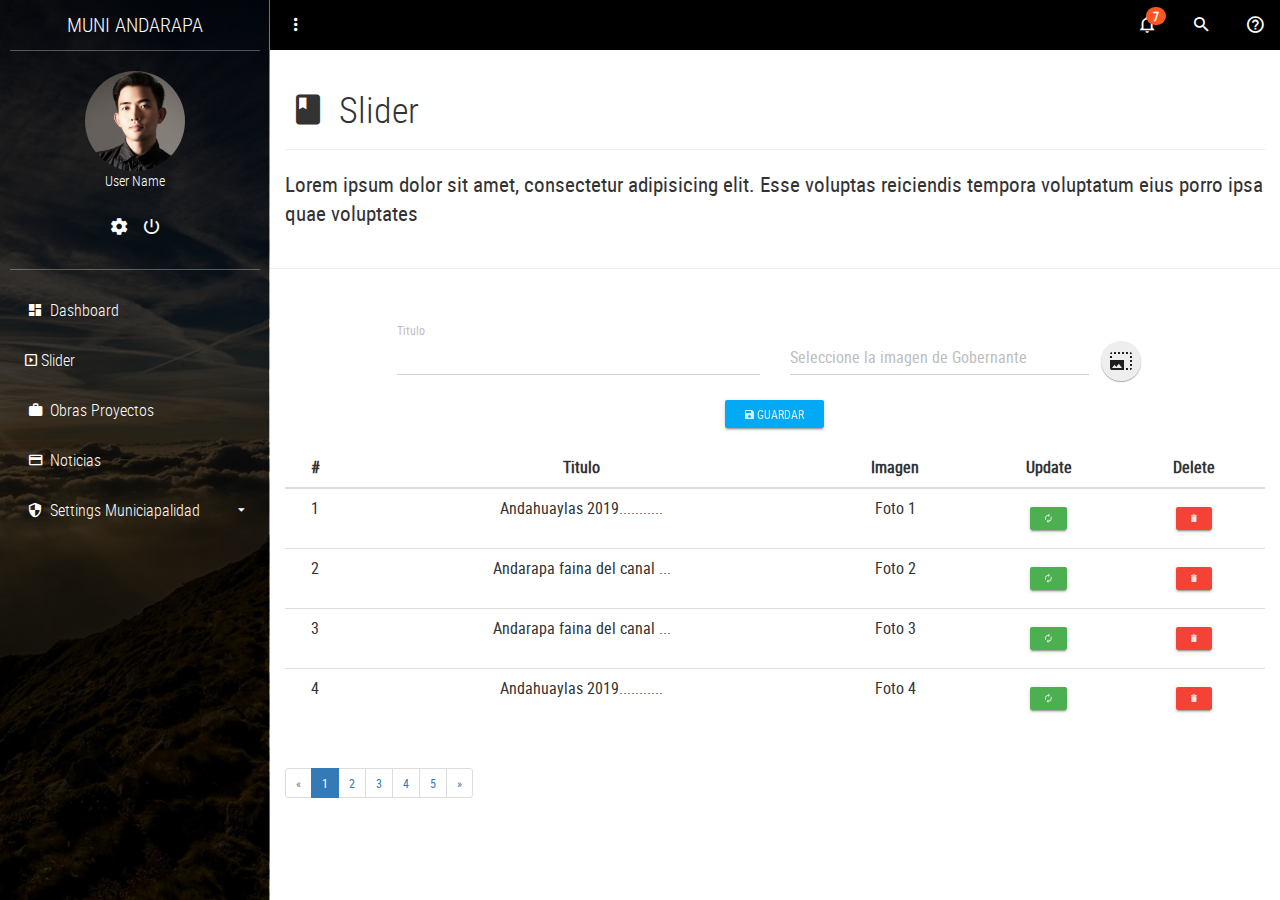
<file: views/html/slider.html>
<!DOCTYPE html>
<html lang="es">
<head>
    <title>Inicio</title>
    <meta charset="UTF-8">
    <meta name="viewport" content="width=device-width, user-scalable=no, initial-scale=1.0, maximum-scale=1.0, minimum-scale=1.0">
    <link rel="stylesheet" href="../css/main.css">
</head>
<body>
<!-- SideBar -->
<section class="full-box cover dashboard-sideBar">
    <div class="full-box dashboard-sideBar-bg btn-menu-dashboard"></div>
    <div class="full-box dashboard-sideBar-ct">
        <!--SideBar Title -->
        <div class="full-box text-uppercase text-center text-titles dashboard-sideBar-title">
            MUNI Andarapa <i class="zmdi zmdi-close btn-menu-dashboard visible-xs"></i>
        </div>
        <!-- SideBar User info -->
        <div class="full-box dashboard-sideBar-UserInfo">
            <figure class="full-box">
                <img src="../assets/img/avatar.jpg" alt="UserIcon">
                <figcaption class="text-center text-titles">User Name</figcaption>
            </figure>
            <ul class="full-box list-unstyled text-center">
                <li>
                    <a href="#!">
                        <i class="zmdi zmdi-settings"></i>
                    </a>
                </li>
                <li>
                    <a href="#!" class="btn-exit-system">
                        <i class="zmdi zmdi-power"></i>
                    </a>
                </li>
            </ul>
        </div>
        <!-- SideBar Menu -->
        <ul class="list-unstyled full-box dashboard-sideBar-Menu">
            <li>
                <a href="home.html">
                    <i class="zmdi zmdi-view-dashboard zmdi-hc-fw"></i> Dashboard
                </a>
            </li>
            <li>
                <a href="slider.html" class="btn-sideBar-SubMenu">
                    <i class="zmdi zmdi-case zmdi-slideshow"></i> Slider <!--<i class="zmdi zmdi-caret-down pull-right"></i>-->
                </a>
            </li>
            <li>
                <a href="obrasProjects.html" class="btn-sideBar-SubMenu">
                    <i class="zmdi zmdi-case zmdi-hc-fw"></i> Obras Proyectos <!--<i class="zmdi zmdi-caret-down pull-right"></i>-->
                </a>

            </li>
            <li>
                <a href="noticiass.html" class="btn-sideBar-SubMenu">
                    <i class="zmdi zmdi-card zmdi-hc-fw"></i> Noticias
                </a>
            </li>
            <li>
                <a href="#!" class="btn-sideBar-SubMenu">
                    <i class="zmdi zmdi-shield-security zmdi-hc-fw"></i> Settings Municiapalidad <i class="zmdi zmdi-caret-down pull-right"></i>
                </a>
                <ul class="list-unstyled full-box">
                    <li>
                        <a href="gobernante.html"><i class="zmdi zmdi-balance zmdi-hc-fw active"></i> Gobernante </a>
                    </li>
                    <li>
                        <a href="visionANDmision.html"><i class="zmdi zmdi-font zmdi-hc-fw"></i> Mision Vision </a>
                    </li>
                    <li>
                        <a href="planDesarrollo.html"><i class="zmdi zmdi-font zmdi-hc-fw"></i> Plan de Desarrollo </a>
                    </li>
                    <li>
                        <a href="organigrama.html"><i class="zmdi zmdi-font zmdi-hc-fw"></i> Organigrama</a>
                    </li>
                </ul>

            </li>
        </ul>
    </div>
</section>

<!-- Content page-->
<section class="full-box dashboard-contentPage">
    <!-- NavBar -->
    <nav class="full-box dashboard-Navbar">
        <ul class="full-box list-unstyled text-right">
            <li class="pull-left">
                <a href="#!" class="btn-menu-dashboard"><i class="zmdi zmdi-more-vert"></i></a>
            </li>
            <li>
                <a href="#!" class="btn-Notifications-area">
                    <i class="zmdi zmdi-notifications-none"></i>
                    <span class="badge">7</span>
                </a>
            </li>
            <li>
                <a href="#!" class="btn-search">
                    <i class="zmdi zmdi-search"></i>
                </a>
            </li>
            <li>
                <a href="#!" class="btn-modal-help">
                    <i class="zmdi zmdi-help-outline"></i>
                </a>
            </li>
        </ul>
    </nav>
    <!-- Content page -->
    <div class="container-fluid">
        <div class="page-header">
            <h1 class="text-titles"><i class="zmdi zmdi-book zmdi-hc-fw"></i> Slider <small></small></h1>
        </div>
        <p class="lead">Lorem ipsum dolor sit amet, consectetur adipisicing elit. Esse voluptas reiciendis tempora voluptatum eius porro ipsa quae voluptates</p>
    </div>
    <hr>

    <div class="container-fluid">
        <div class="row">
            <div class="col-xs-12">

                <div id="myTabContent" class="tab-content">
                    <div class="tab-pane fade active in" id="new">
                        <div class="container-fluid">
                            <div class="row">
                                <div class="col-xs-12 col-md-10 col-md-offset-1">
                                    <form action="">
                                    <div class="col-xs-12 col-sm-6">
                                        <div class="form-group label-floating">
                                            <label class="control-label">Titulo</label>
                                            <input class="form-control" type="text">
                                        </div>
                                    </div>




                                    <div class="col-xs-12 col-sm-6">
                                        <div class="form-group label-floating">
                                            <input type="file" name="img">
                                            <div class="input-group">
                                                <input type="text" readonly="" class="form-control" placeholder="Seleccione la imagen de Gobernante">
                                                <span class="input-group-btn input-group-sm">
                                                    <button type="button" class="btn btn-fab btn-fab-mini">
                                                        <i class="fas fa-image" aria-hidden="true"></i>
                                                      <i class="zmdi zmdi-photo-size-select-large" aria-hidden="true"></i>
                                                    </button>
                                                  </span>
                                            </div>
                                            <p class="help-block">Formato de imágenes admitido png y jpg. Tamaño máximo 5MB</p>

                                        </div>
                                    </div>
                                    <hr>
                                    <div class="col-xs-12 col-sm-12">
                                        <p class="text-center">
                                            <button href="#!" class="btn btn-info btn-raised btn-sm"><i class="zmdi zmdi-floppy"></i> Guardar</button>
                                        </p>
                                    </div>
                                    </form>
                                </div>
                            </div>
                        </div>
                    </div>
                    <div class="tab-pane fade active in" >
                        <div class="table-responsive">
                            <table class="table table-hover text-center">
                                <thead>
                                <tr>
                                    <th class="text-center">#</th>
                                    <th class="text-center">Titulo</th>
                                    <th class="text-center">Imagen</th>
                                    <th class="text-center">Update</th>
                                    <th class="text-center">Delete</th>
                                </tr>
                                </thead>
                                <tbody>
                                <tr>
                                    <td>1</td>
                                    <td>Andahuaylas 2019...........</td>
                                    <td>Foto  1</td>

                                    <td><a href="#!" class="btn btn-success btn-raised btn-xs"><i class="zmdi zmdi-refresh"></i></a></td>
                                    <td><a href="#!" class="btn btn-danger btn-raised btn-xs"><i class="zmdi zmdi-delete"></i></a></td>
                                </tr>
                                <tr>
                                    <td>2</td>
                                    <td>Andarapa faina del canal ...</td>
                                    <td>Foto 2</td>
                                    <td><a href="#!" class="btn btn-success btn-raised btn-xs"><i class="zmdi zmdi-refresh"></i></a></td>
                                    <td><a href="#!" class="btn btn-danger btn-raised btn-xs"><i class="zmdi zmdi-delete"></i></a></td>
                                </tr>
                                <tr>
                                    <td>3</td>
                                    <td>Andarapa faina del canal ...</td>
                                    <td>Foto 3</td>
                                    <td><a href="#!" class="btn btn-success btn-raised btn-xs"><i class="zmdi zmdi-refresh"></i></a></td>
                                    <td><a href="#!" class="btn btn-danger btn-raised btn-xs"><i class="zmdi zmdi-delete"></i></a></td>
                                </tr>
                                <tr>
                                    <td>4</td>
                                    <td>Andahuaylas 2019...........</td>
                                    <td>Foto  4</td>

                                    <td><a href="#!" class="btn btn-success btn-raised btn-xs"><i class="zmdi zmdi-refresh"></i></a></td>
                                    <td><a href="#!" class="btn btn-danger btn-raised btn-xs"><i class="zmdi zmdi-delete"></i></a></td>
                                </tr>
                                </tbody>
                            </table>
                            <ul class="pagination pagination-sm">
                                <li class="disabled"><a href="#!">«</a></li>
                                <li class="active"><a href="#!">1</a></li>
                                <li><a href="#!">2</a></li>
                                <li><a href="#!">3</a></li>
                                <li><a href="#!">4</a></li>
                                <li><a href="#!">5</a></li>
                                <li><a href="#!">»</a></li>
                            </ul>
                        </div>
                    </div>
                </div>


            </div>
        </div>
    </div>
    <!--
            <div class="container-fluid">
                <div class="page-header">
                  <h1 class="text-titles">System <small>TimeLine</small></h1>
                </div>
                <section id="cd-timeline" class="cd-container">
                    <div class="cd-timeline-block">
                        <div class="cd-timeline-img">
                            <img src="./assets/img/avatar.jpg" alt="user-picture">
                        </div>
                        <div class="cd-timeline-content">
                            <h4 class="text-center text-titles">1 - Name (Admin)</h4>
                            <p class="text-center">
                                <i class="zmdi zmdi-timer zmdi-hc-fw"></i> Start: <em>7:00 AM</em> &nbsp;&nbsp;&nbsp;
                                <i class="zmdi zmdi-time zmdi-hc-fw"></i> End: <em>7:17 AM</em>
                            </p>
                            <span class="cd-date"><i class="zmdi zmdi-calendar-note zmdi-hc-fw"></i> 07/07/2016</span>
                        </div>
                    </div>
                    <div class="cd-timeline-block">
                        <div class="cd-timeline-img">
                            <img src="./assets/img/avatar.jpg" alt="user-picture">
                        </div>
                        <div class="cd-timeline-content">
                            <h4 class="text-center text-titles">2 - Name (Teacher)</h4>
                            <p class="text-center">
                                <i class="zmdi zmdi-timer zmdi-hc-fw"></i> Start: <em>7:00 AM</em> &nbsp;&nbsp;&nbsp;
                                <i class="zmdi zmdi-time zmdi-hc-fw"></i> End: <em>7:17 AM</em>
                            </p>
                            <span class="cd-date"><i class="zmdi zmdi-calendar-note zmdi-hc-fw"></i> 07/07/2016</span>
                        </div>
                    </div>
                    <div class="cd-timeline-block">
                        <div class="cd-timeline-img">
                            <img src="./assets/img/avatar.jpg" alt="user-picture">
                        </div>
                        <div class="cd-timeline-content">
                            <h4 class="text-center text-titles">3 - Name (Student)</h4>
                            <p class="text-center">
                                <i class="zmdi zmdi-timer zmdi-hc-fw"></i> Start: <em>7:00 AM</em> &nbsp;&nbsp;&nbsp;
                                <i class="zmdi zmdi-time zmdi-hc-fw"></i> End: <em>7:17 AM</em>
                            </p>
                            <span class="cd-date"><i class="zmdi zmdi-calendar-note zmdi-hc-fw"></i> 07/07/2016</span>
                        </div>
                    </div>
                    <div class="cd-timeline-block">
                        <div class="cd-timeline-img">
                            <img src="./assets/img/avatar.jpg" alt="user-picture">
                        </div>
                        <div class="cd-timeline-content">
                            <h4 class="text-center text-titles">4 - Name (Personal Ad.)</h4>
                            <p class="text-center">
                                <i class="zmdi zmdi-timer zmdi-hc-fw"></i> Start: <em>7:00 AM</em> &nbsp;&nbsp;&nbsp;
                                <i class="zmdi zmdi-time zmdi-hc-fw"></i> End: <em>7:17 AM</em>
                            </p>
                            <span class="cd-date"><i class="zmdi zmdi-calendar-note zmdi-hc-fw"></i> 07/07/2016</span>
                        </div>
                    </div>
                </section>


            </div>
    -->
</section>

<!-- Notifications area -->
<section class="full-box Notifications-area">
    <div class="full-box Notifications-bg btn-Notifications-area"></div>
    <div class="full-box Notifications-body">
        <div class="Notifications-body-title text-titles text-center">
            Notifications <i class="zmdi zmdi-close btn-Notifications-area"></i>
        </div>
        <div class="list-group">
            <div class="list-group-item">
                <div class="row-action-primary">
                    <i class="zmdi zmdi-alert-triangle"></i>
                </div>
                <div class="row-content">
                    <div class="least-content">17m</div>
                    <h4 class="list-group-item-heading">Tile with a label</h4>
                    <p class="list-group-item-text">Donec id elit non mi porta gravida at eget metus.</p>
                </div>
            </div>
            <div class="list-group-separator"></div>
            <div class="list-group-item">
                <div class="row-action-primary">
                    <i class="zmdi zmdi-alert-octagon"></i>
                </div>
                <div class="row-content">
                    <div class="least-content">15m</div>
                    <h4 class="list-group-item-heading">Tile with a label</h4>
                    <p class="list-group-item-text">Donec id elit non mi porta gravida at eget metus.</p>
                </div>
            </div>
            <div class="list-group-separator"></div>
            <div class="list-group-item">
                <div class="row-action-primary">
                    <i class="zmdi zmdi-help"></i>
                </div>
                <div class="row-content">
                    <div class="least-content">10m</div>
                    <h4 class="list-group-item-heading">Tile with a label</h4>
                    <p class="list-group-item-text">Maecenas sed diam eget risus varius blandit.</p>
                </div>
            </div>
            <div class="list-group-separator"></div>
            <div class="list-group-item">
                <div class="row-action-primary">
                    <i class="zmdi zmdi-info"></i>
                </div>
                <div class="row-content">
                    <div class="least-content">8m</div>
                    <h4 class="list-group-item-heading">Tile with a label</h4>
                    <p class="list-group-item-text">Maecenas sed diam eget risus varius blandit.</p>
                </div>
            </div>
        </div>

    </div>
</section>

<!-- Dialog help -->
<div class="modal fade" tabindex="-1" role="dialog" id="Dialog-Help">
    <div class="modal-dialog" role="document">
        <div class="modal-content">
            <div class="modal-header">
                <button type="button" class="close" data-dismiss="modal" aria-label="Close"><span aria-hidden="true">&times;</span></button>
                <h4 class="modal-title">Help</h4>
            </div>
            <div class="modal-body">
                <p>
                    Lorem ipsum dolor sit amet, consectetur adipisicing elit. Nesciunt beatae esse velit ipsa sunt incidunt aut voluptas, nihil reiciendis maiores eaque hic vitae saepe voluptatibus. Ratione veritatis a unde autem!
                </p>
            </div>
            <div class="modal-footer">
                <button type="button" class="btn btn-primary btn-raised" data-dismiss="modal"><i class="zmdi zmdi-thumb-up"></i> Ok</button>
            </div>
        </div>
    </div>
</div>
<!--====== Scripts -->
<script src="../js/jquery-3.1.1.min.js"></script>
<script src="../js/sweetalert2.min.js"></script>
<script src="../js/bootstrap.min.js"></script>
<script src="../js/material.min.js"></script>
<script src="../js/ripples.min.js"></script>
<script src="../js/jquery.mCustomScrollbar.concat.min.js"></script>
<script src="../js/main.js"></script>
<script>
    $.material.init();
</script>
</body>
</html>
</file>
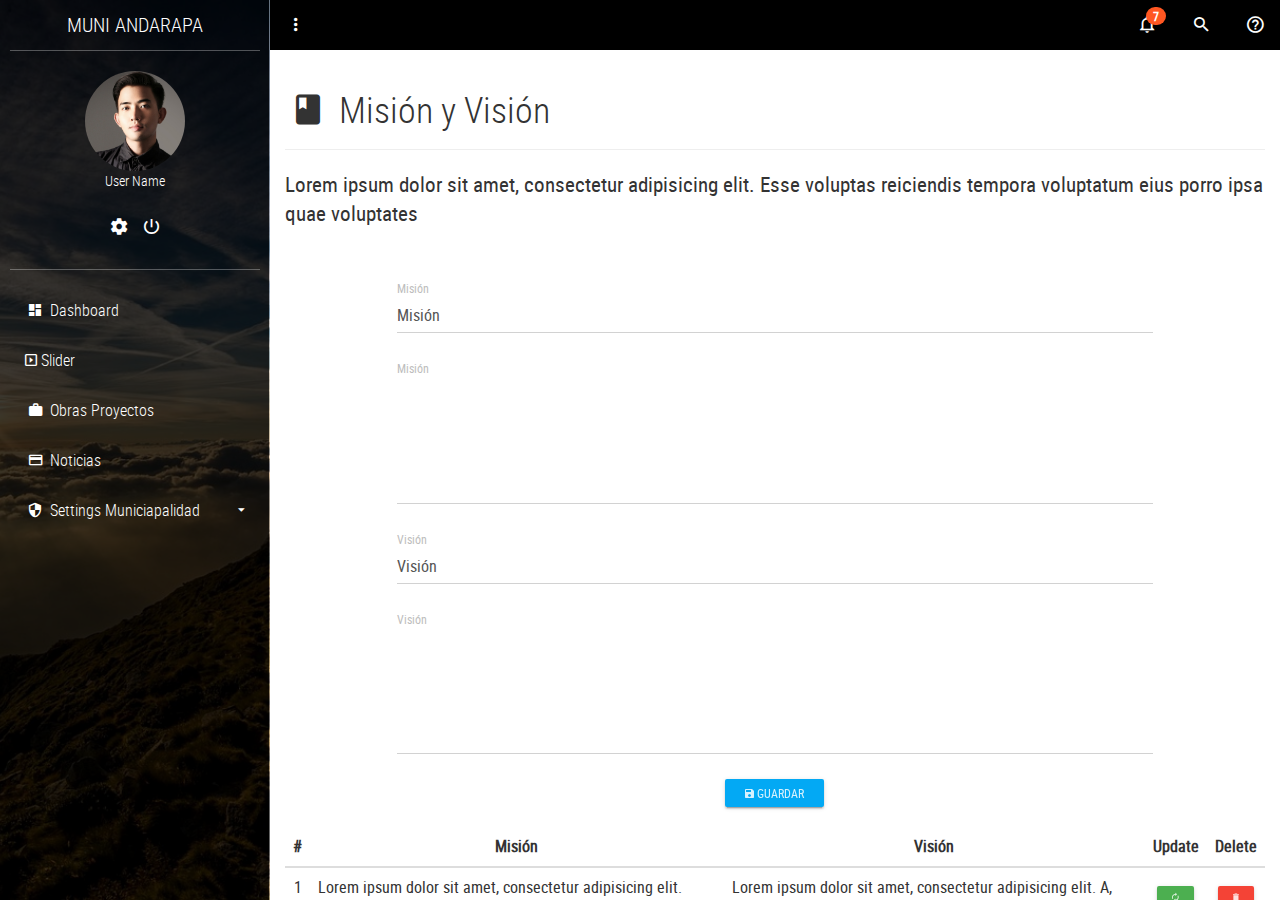
<file: views/html/visionANDmision.html>
<!DOCTYPE html>
<html lang="es">
<head>
    <title>Inicio</title>
    <meta charset="UTF-8">
    <meta name="viewport" content="width=device-width, user-scalable=no, initial-scale=1.0, maximum-scale=1.0, minimum-scale=1.0">
    <link rel="stylesheet" href="../css/main.css">
</head>
<body>
<!-- SideBar -->
<section class="full-box cover dashboard-sideBar">
    <div class="full-box dashboard-sideBar-bg btn-menu-dashboard"></div>
    <div class="full-box dashboard-sideBar-ct">
        <!--SideBar Title -->
        <div class="full-box text-uppercase text-center text-titles dashboard-sideBar-title">
            MUNI Andarapa <i class="zmdi zmdi-close btn-menu-dashboard visible-xs"></i>
        </div>
        <!-- SideBar User info -->
        <div class="full-box dashboard-sideBar-UserInfo">
            <figure class="full-box">
                <img src="../assets/img/avatar.jpg" alt="UserIcon">
                <figcaption class="text-center text-titles">User Name</figcaption>
            </figure>
            <ul class="full-box list-unstyled text-center">
                <li>
                    <a href="#!">
                        <i class="zmdi zmdi-settings"></i>
                    </a>
                </li>
                <li>
                    <a href="#!" class="btn-exit-system">
                        <i class="zmdi zmdi-power"></i>
                    </a>
                </li>
            </ul>
        </div>
        <!-- SideBar Menu -->
        <ul class="list-unstyled full-box dashboard-sideBar-Menu">
            <li>
                <a href="home.html">
                    <i class="zmdi zmdi-view-dashboard zmdi-hc-fw"></i> Dashboard
                </a>
            </li>
            <li>
                <a href="slider.html" class="btn-sideBar-SubMenu">
                    <i class="zmdi zmdi-case zmdi-slideshow"></i> Slider <!--<i class="zmdi zmdi-caret-down pull-right"></i>-->
                </a>
            </li>
            <li>
                <a href="obrasProjects.html" class="btn-sideBar-SubMenu">
                    <i class="zmdi zmdi-case zmdi-hc-fw"></i> Obras Proyectos <!--<i class="zmdi zmdi-caret-down pull-right"></i>-->
                </a>

            </li>
            <li>
                <a href="noticiass.html" class="btn-sideBar-SubMenu">
                    <i class="zmdi zmdi-card zmdi-hc-fw"></i> Noticias
                </a>
            </li>
            <li>
                <a href="#!" class="btn-sideBar-SubMenu">
                    <i class="zmdi zmdi-shield-security zmdi-hc-fw"></i> Settings Municiapalidad <i class="zmdi zmdi-caret-down pull-right"></i>
                </a>
                <ul class="list-unstyled full-box">
                    <li>
                        <a href="gobernante.html"><i class="zmdi zmdi-balance zmdi-hc-fw active"></i> Gobernante </a>
                    </li>
                    <li>
                        <a href="visionANDmision.html"><i class="zmdi zmdi-font zmdi-hc-fw"></i> Mision Vision </a>
                    </li>
                    <li>
                        <a href="planDesarrollo.html"><i class="zmdi zmdi-font zmdi-hc-fw"></i> Plan de Desarrollo </a>
                    </li>
                    <li>
                        <a href="organigrama.html"><i class="zmdi zmdi-font zmdi-hc-fw"></i> Organigrama</a>
                    </li>
                </ul>

            </li>
        </ul>
    </div>
</section>

<!-- Content page-->
<section class="full-box dashboard-contentPage">
    <!-- NavBar -->
    <nav class="full-box dashboard-Navbar">
        <ul class="full-box list-unstyled text-right">
            <li class="pull-left">
                <a href="#!" class="btn-menu-dashboard"><i class="zmdi zmdi-more-vert"></i></a>
            </li>
            <li>
                <a href="#!" class="btn-Notifications-area">
                    <i class="zmdi zmdi-notifications-none"></i>
                    <span class="badge">7</span>
                </a>
            </li>
            <li>
                <a href="#!" class="btn-search">
                    <i class="zmdi zmdi-search"></i>
                </a>
            </li>
            <li>
                <a href="#!" class="btn-modal-help">
                    <i class="zmdi zmdi-help-outline"></i>
                </a>
            </li>
        </ul>
    </nav>
    <!-- Content page -->
    <div class="container-fluid">
        <div class="page-header">
            <h1 class="text-titles"><i class="zmdi zmdi-book zmdi-hc-fw"></i> Misión y Visión <small></small></h1>
        </div>
        <p class="lead">Lorem ipsum dolor sit amet, consectetur adipisicing elit. Esse voluptas reiciendis tempora voluptatum eius porro ipsa quae voluptates</p>
    </div>


    <div class="container-fluid">
        <div class="row">
            <div class="col-xs-12">

                <div id="myTabContent" class="tab-content">
                    <div class="tab-pane fade active in" id="new">
                        <div class="container-fluid">
                            <div class="row">
                                <div class="col-xs-12 col-md-10 col-md-offset-1">
                                    <form action="">
                                    <div class="col-xs-12 col-sm-12">
                                        <div class="form-group label-floating">
                                            <label class="control-label">Misión</label>
                                            <input class="form-control" type="text" value="Misión">
                                        </div>
                                    </div>
                                    <div class="col-xs-12 col-sm-12">
                                        <div class="form-group label-floating">
                                            <label class="control-label">Misión</label>
                                            <textarea id="" cols="30" rows="5" placeholder="Introducción del Articulo" class="form-control" autofocus  maxlength="170" required > </textarea>

                                        </div>
                                    </div>
                                    <div class="col-xs-12 col-sm-12">
                                        <div class="form-group label-floating">
                                            <label class="control-label">Visión</label>
                                            <input class="form-control" type="text" value="Visión">
                                        </div>
                                    </div>
                                    <div class="col-xs-12 col-sm-12">
                                        <div class="form-group label-floating">
                                            <label class="control-label">Visión</label>
                                            <textarea id=""  autofocus cols="30" rows="5" placeholder="Introducción del Articulo" class="form-control"  maxlength="170" required > </textarea>
                                        </div>
                                    </div>
                                    <hr>
                                    <div class="col-xs-12 col-sm-12">
                                        <p class="text-center">
                                            <button href="#!" class="btn btn-info btn-raised btn-sm"><i class="zmdi zmdi-floppy"></i> Guardar</button>
                                        </p>
                                    </div>
                                    </form>
                                </div>
                            </div>
                        </div>
                    </div>
                    <div class="tab-pane fade active in" id="lista">
                        <div class="table-responsive">
                            <table class="table table-hover text-center">
                                <thead>
                                <tr>
                                    <th class="text-center">#</th>
                                    <th class="text-center">Misión</th>
                                    <th class="text-center">Visión</th>
                                    <th class="text-center">Update</th>
                                    <th class="text-center">Delete</th>
                                </tr>
                                </thead>
                                <tbody>
                                <tr>
                                    <td>1</td>
                                    <td class="text-left">Lorem ipsum dolor sit amet, consectetur adipisicing elit. Alias asperiores corporis dignissimos incidunt ipsum maiores, minus mollitia nemo nulla quae repellat repudiandae sequi, suscipit ullam ut. Aliquid aperiam ea ut!</td>
                                    <td class="text-left">Lorem ipsum dolor sit amet, consectetur adipisicing elit. A, asperiores dignissimos eveniet expedita fugit nobis quam quasi quibusdam quis rem! Beatae delectus dignissimos magni, minima mollitia omnis quidem sed veritatis.</td>


                                    <td><a href="#!" class="btn btn-success btn-raised btn-xs"><i class="zmdi zmdi-refresh"></i></a></td>
                                    <td><a href="#!" class="btn btn-danger btn-raised btn-xs"><i class="zmdi zmdi-delete"></i></a></td>
                                </tr>

                                </tbody>
                            </table>

                        </div>
                    </div>
                </div>


            </div>
        </div>
    </div>
</section>

<!-- Notifications area -->
<section class="full-box Notifications-area">
    <div class="full-box Notifications-bg btn-Notifications-area"></div>
    <div class="full-box Notifications-body">
        <div class="Notifications-body-title text-titles text-center">
            Notifications <i class="zmdi zmdi-close btn-Notifications-area"></i>
        </div>
        <div class="list-group">
            <div class="list-group-item">
                <div class="row-action-primary">
                    <i class="zmdi zmdi-alert-triangle"></i>
                </div>
                <div class="row-content">
                    <div class="least-content">17m</div>
                    <h4 class="list-group-item-heading">Tile with a label</h4>
                    <p class="list-group-item-text">Donec id elit non mi porta gravida at eget metus.</p>
                </div>
            </div>
            <div class="list-group-separator"></div>
            <div class="list-group-item">
                <div class="row-action-primary">
                    <i class="zmdi zmdi-alert-octagon"></i>
                </div>
                <div class="row-content">
                    <div class="least-content">15m</div>
                    <h4 class="list-group-item-heading">Tile with a label</h4>
                    <p class="list-group-item-text">Donec id elit non mi porta gravida at eget metus.</p>
                </div>
            </div>
            <div class="list-group-separator"></div>
            <div class="list-group-item">
                <div class="row-action-primary">
                    <i class="zmdi zmdi-help"></i>
                </div>
                <div class="row-content">
                    <div class="least-content">10m</div>
                    <h4 class="list-group-item-heading">Tile with a label</h4>
                    <p class="list-group-item-text">Maecenas sed diam eget risus varius blandit.</p>
                </div>
            </div>
            <div class="list-group-separator"></div>
            <div class="list-group-item">
                <div class="row-action-primary">
                    <i class="zmdi zmdi-info"></i>
                </div>
                <div class="row-content">
                    <div class="least-content">8m</div>
                    <h4 class="list-group-item-heading">Tile with a label</h4>
                    <p class="list-group-item-text">Maecenas sed diam eget risus varius blandit.</p>
                </div>
            </div>
        </div>

    </div>
</section>

<!-- Dialog help -->
<div class="modal fade" tabindex="-1" role="dialog" id="Dialog-Help">
    <div class="modal-dialog" role="document">
        <div class="modal-content">
            <div class="modal-header">
                <button type="button" class="close" data-dismiss="modal" aria-label="Close"><span aria-hidden="true">&times;</span></button>
                <h4 class="modal-title">Help</h4>
            </div>
            <div class="modal-body">
                <p>
                    Lorem ipsum dolor sit amet, consectetur adipisicing elit. Nesciunt beatae esse velit ipsa sunt incidunt aut voluptas, nihil reiciendis maiores eaque hic vitae saepe voluptatibus. Ratione veritatis a unde autem!
                </p>
            </div>
            <div class="modal-footer">
                <button type="button" class="btn btn-primary btn-raised" data-dismiss="modal"><i class="zmdi zmdi-thumb-up"></i> Ok</button>
            </div>
        </div>
    </div>
</div>
<!--====== Scripts -->
<script src="../js/jquery-3.1.1.min.js"></script>
<script src="../js/sweetalert2.min.js"></script>
<script src="../js/bootstrap.min.js"></script>
<script src="../js/material.min.js"></script>
<script src="../js/ripples.min.js"></script>
<script src="../js/jquery.mCustomScrollbar.concat.min.js"></script>
<script src="../js/main.js"></script>
<script>
    $.material.init();
</script>
</body>
</html>
</file>
<file: views/css/main.css>
/*========= Importando hojas de estilo =========*/
/* Bootstrap 3.3.7 */
@import url('bootstrap.min.css');
/* Material desing for Bootstrap */
@import url('bootstrap-material-design.min.css');
@import url('ripples.min.css');
/* Sweet Alert 2 */
@import url('sweetalert2.css');
/* Malihu jQuery custom content scroller 3.1.5 */
@import url('jquery.mCustomScrollbar.css');
/* Material Design Iconic Font 2.2.0 */
@import url('material-design-iconic-font.min.css');
/*============ Fonts */
@font-face {
    font-family: 'RobotoCondensedLight';
    src: url('../fonts/robotocondensed-light.eot');
    src: url('../fonts/robotocondensed-light.eot?#iefix') format('embedded-opentype'),
         url('../fonts/robotocondensed-light.woff2') format('woff2'),
         url('../fonts/robotocondensed-light.woff') format('woff'),
         url('../fonts/robotocondensed-light.ttf') format('truetype'),
         url('../fonts/robotocondensed-light.svg#roboto_condensedlight') format('svg');
    font-weight: normal;
    font-style: normal;
}
@font-face {
    font-family: 'RobotoCondensed';
    src: url('../fonts/robotocondensed-regular.eot');
    src: url('../fonts/robotocondensed-regular.eot?#iefix') format('embedded-opentype'),
         url('../fonts/robotocondensed-regular.woff2') format('woff2'),
         url('../fonts/robotocondensed-regular.woff') format('woff'),
         url('../fonts/robotocondensed-regular.ttf') format('truetype'),
         url('../fonts/robotocondensed-regular.svg#roboto_condensedregular') format('svg');
    font-weight: normal;
    font-style: normal;
}
/*============ Estilos generales*/
body, html{
	background-color: #fff;
	width: 100%;
	height: 100%;
	margin: 0;
	padding: 0;
	position: relative;
	font-size: 16px;
	font-family: 'RobotoCondensed';
	overflow: hidden;
}
.full-box{
	margin: 0;
	padding: 0;
	width: 100%;
	box-sizing: border-box;
}
.cover{
	background: 50% 50% no-repeat;
	background-size: cover;
}
.text-titles{
	font-family: 'RobotoCondensedLight'
}
/*============ LogIn*/
.logInForm{
	position: absolute;
	color: #fff;
	top: 50%;
	left: 50%;
	transform: translate(-50%, -50%);
	width: 90%;
	max-width: 300px;
	padding: 15px;
	box-shadow: 0 0 3px rgba(0,0,0,.7);
	border-radius: 0 0 2px 2px;
	background-color: rgba(0, 0, 0, .7);
}
.logInForm p,
.logInForm label{
	color: #FFF;
}
/*============ Partes del dashboard*/
.dashboard-sideBar,
.dashboard-contentPage{
	position: absolute;
	top: 0;
	height: 100%;
	transition: all .3s ease-in-out;
}
/*sideBar*/
.dashboard-sideBar,
.dashboard-sideBar-ct{
	width: 270px;
}
.dashboard-sideBar{
	left: 0;
	z-index: 2;
	background-image: url('../assets/img/sideBar-font.jpg');
	border-right: 1px solid rgba(255, 255, 255, .4);
	overflow: hidden;
}
.dashboard-sideBar-ct{
	position: relative;
	height: 100%;
	background-color: rgba(0, 0, 0, .77);
	padding: 0 10px;
	padding-bottom: 30px;
}
.dashboard-sideBar-title,
.dashboard-sideBar-title > i{
	height: 50px;
	line-height: 50px;
	color: #fff;
	font-size: 20px;
}
.dashboard-sideBar-title{
	position: relative;
}
.dashboard-sideBar-title > i{
	position: absolute;
	top: 0;
	left: 0;
	cursor: pointer;
	width: 40px;
}
.dashboard-sideBar-UserInfo{
	border-top: 1px solid rgba(255, 255, 255, .3);
	border-bottom: 1px solid rgba(255, 255, 255, .3);
	color: #fff;
	font-size: 14px;
	padding: 20px 0;
}
.dashboard-sideBar-UserInfo figure img{
	width: 100px;
	height: 100px;
	border-radius: 100%;
	display: block;
	margin: 0 auto;
}
.dashboard-sideBar-UserInfo ul{
	margin-top: 15px;
}
.dashboard-sideBar-UserInfo ul > li,
.dashboard-sideBar-UserInfo ul > li > a{
	display: inline-block;
	color: #fff;
}
.dashboard-sideBar-UserInfo ul > li > a{
	outline: none;
	font-size: 20px;
	padding: 7px;
	transition: all .3s ease-in-out;
}
.dashboard-sideBar-UserInfo ul > li > a:hover{
	color: #FF5722;
}
.dashboard-sideBar-Menu{
	padding-top: 15px;
}
.dashboard-sideBar-Menu > li,
.dashboard-sideBar-Menu > li > a,
.dashboard-sideBar-Menu > li > ul > li,
.dashboard-sideBar-Menu > li > ul > li > a{
	line-height: 50px;
	font-family: "RobotoCondensedLight";
	display: block;
	color: #fff;
	text-decoration: none;
	border-radius: 4px;
	transition: all .3s ease-in-out;
	position: relative;
}
.dashboard-sideBar-Menu > li > a > i.zmdi-caret-down{
	line-height: 50px;
	transition: all .3s ease-in-out; 
}
.dashboard-sideBar-Menu > li > a{
	padding: 0 15px;
	box-sizing: border-box;
	height: 50px;
	outline: none;
}
.dashboard-sideBar-Menu > li > a:hover{
	background-color: rgba(255, 255, 255, .1);
}
.dashboard-sideBar-Menu > li > ul{
	position: relative;
	padding-top: 7px;
	height: 0;
	overflow: hidden;
}
.show-sideBar-SubMenu{
	height: auto !important;
	overflow: auto !important;
}
.dashboard-sideBar-Menu > li > ul > li,
.dashboard-sideBar-Menu > li > ul > li > a{
	height: 40px;
	line-height: 40px;
	border-radius: 0;
}
.dashboard-sideBar-Menu > li > ul > li{
	padding-left: 27px;
}
.dashboard-sideBar-Menu > li > ul > li > a{
	border-left: 3px solid transparent;
	outline: none;
}
.dashboard-sideBar-Menu > li > ul > li > a:hover{
	border-left: 3px solid #FF5722;
	color: #FF5722;
}
/*contentPage*/
.dashboard-contentPage{
	right: 0;
	z-index: 1;
	padding-left: 270px;
}
.dashboard-Navbar,
.dashboard-Navbar > ul,
.dashboard-Navbar > ul >li,
.dashboard-Navbar > ul > li > a{
	height: 50px;
	line-height: 50px;
}
.dashboard-Navbar > ul > li > a{
	outline: none;
}
.dashboard-Navbar{
	background-color: #000;
	overflow: hidden;
}
.dashboard-Navbar > ul >li,
.dashboard-Navbar > ul > li > a{
	display: inline-block;
	width: 50px;
	text-align: center;
	color: #fff;
	margin: 0;
	padding: 0;
	font-size: 20px;
	transition: all .3s ease-in-out;
	position: relative;
}
.dashboard-Navbar > ul > li > a:hover{
	background-color: rgba(255, 255, 255, .1);
	color: #FF5722;
}
.dashboard-Navbar > ul > li > a > span.badge{
	position: absolute;
	top: 7px;
	right: 6px;
	background-color: #FF5722;
	transition: all .3s ease-in-out;
}
.dashboard-Navbar > ul > li > a:hover span.badge{
	background-color: #FFF;
	color: #333;
}
/*============ Area de notificaciones*/
.Notifications-area{
	height: 100%;
	position: fixed;
	z-index: 99;
	transition: all .3s ease-in-out;
	overflow: hidden;
	opacity: 0;
	pointer-events: none;
}
.Notifications-bg,
.Notifications-body{
	height: 100%;
	position: absolute;
	top: 0;
	right: 0;
}
.Notifications-bg{
	z-index: 1;
	background-color: rgba(0, 0, 0, .7);
}
.Notifications-body{
	z-index: 2;
	background-color: #FFF;
	width: 100%;
	max-width: 300px;
	transform: translateX(300px);
	transition: all .3s ease-in-out;
}
.Notifications-body-title,
.Notifications-body-title > i{
	height: 50px;
	line-height: 50px;
	font-size: 20px;
}
.Notifications-body-title{
	background-color: #FF5722;
	color: #fff;
	position: relative;
}
.Notifications-body-title > i{
	position: absolute;
	top: 0;
	left: 0;
	cursor: pointer;
	width: 50px;
}
.show-Notification-area{
	opacity: 1 !important;
	pointer-events: auto !important;
}
.show-Notification-area > .Notifications-body{
	transform: translateX(0) !important;
}
/*============ Estilos home*/
.tile{
	max-width: 300px;
	height: 180px;
	background-color: #fff;
	color: rgba(43, 174, 168, 1);
	position: relative;
	display: inline-block;
	box-shadow: 0 1px 7px rgba(0, 0, 0, .2);
	overflow: hidden;
	cursor: pointer;
	margin: 10px;
}
.tile:hover > .tile-icon > i,
.tile:hover > .tile-number{
	color: rgba(43, 174, 168, 1);
}
.tile-title,
.tile-icon,
.tile-number{
	position: absolute;
}
.tile-title{
	height: 40px;
	line-height: 40px;
	font-size: 20px;
	background-color: rgb(43, 174, 168);
	color: #fff;
	top: 0;
	left: 0;
}
.tile-icon,
.tile-number{
	bottom: 0;
	height: 140px;
	width: 150px;
}
.tile-icon{
	left: 0;
}
.tile-icon > i{
	line-height: 140px;
	font-size: 117px;
}
.tile-icon > i,
.tile-number{
	color: rgba(43, 174, 168, .4);
	transition: all .3s ease-in-out;
}
.tile-number{
	right: 0;
	-webkit-user-select: none;
	-moz-user-select: none;
	-ms-user-select: none;
}
.tile-number > p{
	font-size: 70px;
}
.tile-number > small{
	font-size: 17px;
}
/*TimeLine*/
.cd-container {
  width: 90%;
  max-width: 1170px;
  margin: 0 auto;
}
.cd-container::after {
  content: '';
  display: table;
  clear: both;
}
#cd-timeline {
  position: relative;
  padding: 2em 0;
  margin-top: 2em;
  margin-bottom: 2em;
}
#cd-timeline::before {
  content: '';
  position: absolute;
  top: 0;
  left: 18px;
  height: 100%;
  width: 4px;
  background: #d7e4ed;
}
.cd-timeline-block {
  position: relative;
  margin: 2em 0;
}
.cd-timeline-block::after {
  content: "";
  display: table;
  clear: both;
}
.cd-timeline-block:first-child {
  margin-top: 0;
}
.cd-timeline-block:last-child {
  margin-bottom: 0;
}
.cd-timeline-img {
  position: absolute;
  top: 0;
  left: 0;
  width: 40px;
  height: 40px;
  border-radius: 50%;
  box-shadow: 0 0 0 4px rgba(0,0,0,.09);
}
.cd-timeline-img img {
  display: block;
  width: 40px;
  height: 40px;
  position: relative;
  border-radius: 50%;
}
.cd-timeline-content {
  position: relative;
  margin-left: 60px;
  border-radius: 0.25em;
  padding: 1em;
  background-color: #01579B;
  color: #fff;
}
.cd-timeline-content::after {
  content: "";
  display: table;
  clear: both;
}
.cd-timeline-content .cd-date {
  display: inline-block;
}
.cd-timeline-content p {
  margin: 1em 0;
  line-height: 1.6;
}
.cd-timeline-content .cd-date {
  float: left;
  padding: .8em 0;
}
.cd-timeline-content::before {
  content: '';
  position: absolute;
  top: 16px;
  right: 100%;
  height: 0;
  width: 0;
  border: 7px solid transparent;
  border-right: 7px solid #01579B;
}
@media (min-width: 1200px) {
    #cd-timeline {
        margin-top: 3em;
        margin-bottom: 3em;
    }
    #cd-timeline::before {
        left: 50%;
        margin-left: -2px;
    }
    .cd-timeline-block {
        margin: 4em 0;
    }
    .cd-timeline-block:first-child {
        margin-top: 0;
    }
    .cd-timeline-block:last-child {
        margin-bottom: 0;
    }
    .cd-timeline-img {
        width: 60px;
        height: 60px;
        left: 50%;
        margin-left: -30px;
        -webkit-transform: translateZ(0);
        -webkit-backface-visibility: hidden;
    }
    .cd-timeline-img img{
        width: 60px;
        height: 60px;
    }
    .cd-timeline-content .cd-date {
        color: #01579B;
    }
    .cd-timeline-content {
        margin-left: 0;
        width: 45%;
    }
  .cd-timeline-content::before {
    top: 24px;
    left: 100%;
    border-color: transparent;
    border-left-color: #01579B;
  }
  .cd-timeline-content .cd-date {
    position: absolute;
    width: 100%;
    left: 122%;
    top: 6px;
    font-size: 16px;
    font-size: 1rem;
  }
  .cd-timeline-block:nth-child(even) .cd-timeline-content {
    float: right;
  }
  .cd-timeline-block:nth-child(even) .cd-timeline-content::before {
    top: 24px;
    left: auto;
    right: 100%;
    border-color: transparent;
    border-right-color: #01579B;
  }
  .cd-timeline-block:nth-child(even) .cd-timeline-content .cd-date {
    left: auto;
    right: 122%;
    text-align: right;
  }
}

/*======= MEDIA QUERIES*/
@media (max-width: 767px){
	.dashboard-sideBar{
		width: 100%;
		z-index: 99;
		background-image: none;
		background-color: transparent;
		border-right: none;
		opacity: 0;
		pointer-events: none;
		overflow: hidden;
	}
	.dashboard-sideBar-ct,
	.dashboard-sideBar-bg{
		position: absolute;
		top: 0;
		left: 0;
	}
	.dashboard-sideBar-ct{
		background-color: #000;
		border-right: 1px solid rgba(255, 255, 255, .3);
		z-index: 3;
		max-width: 270px;
		width: 100%;
		transition: all .3s ease-in-out;
		transform: translateX(-270px);
	}
	.dashboard-sideBar-bg{
		height: 100%;
		background-color: rgba(0, 0, 0, .6);
		z-index: 2;
	}
	.dashboard-contentPage{
		padding-left: 0;
	}
	.show-sidebar{
		pointer-events: auto !important;
		opacity: 1 !important;
	}
	.show-sidebar > .dashboard-sideBar-ct{
		transform: translateX(0) !important;
	}
}
@media (min-width: 768px) and (max-width: 991px){
	.hide-sidebar{
		pointer-events: none;
		opacity: 0;
		border-right: none;
		transform: translateX(-270px);
	}
	.no-paddin-left{
		padding-left: 0;
	}
}
@media (min-width: 992px) and (max-width: 1199px){
	.hide-sidebar{
		pointer-events: none;
		opacity: 0;
		border-right: none;
		transform: translateX(-270px);
	}
	.no-paddin-left{
		padding-left: 0;
	}
}
@media (min-width: 1200px){
	.hide-sidebar{
		pointer-events: none;
		opacity: 0;
		border-right: none;
		transform: translateX(-270px);
	}
	.no-paddin-left{
		padding-left: 0;
	}
}


/*=============================================
ARTICULOS
=============================================*/

#seccionArticulos{
	padding:20px;
	background:white;
}

/* Agregar Artículos */

#agregarArtículo{
	margin:20px auto;
	border:2px solid #ccc;
	padding:20px;
}

#agregarArtículo input{
	margin-bottom:20px;
}

#agregarArtículo p{
	position:relative;
	text-align:center;
	width:100%;
	margin-top:10px;
}

#arrastreImagenArticulo{
	position:relative;
	margin:20px auto;
	height:auto;
	text-align:center;
	border:2px dashed #ccc;
	color:#999;
	padding:20px;
}

#arrastreImagenArticulo #imagenArticulo{
	position: relative;
	margin:auto;
	width:200px;
	height:auto;
}


#subirFoto{
	position:relative;
	display:block;
	margin:20px auto 0px auto;
}

#guardarArticulo{
	position:relative;
	display:block;
	margin:20px auto 0px auto;
}

/* Editar Artículos */

#editarArticulo li{
	position:relative;
	display:inline-block;
	padding:20px;
	width: 100%;
}

#editarArticulo li span{
	position:relative;
	display:inline-block;
	width:100%;
	height:40px;
	background: #eee;

}

#editarArticulo li span i{
	float:right;
	margin:5px;
}

#editarArticulo li span button{
	margin-top:2.5px;
}

.parrafoContenido{
	text-align:justify;
}

/*=====  Fin de ARTICULOS ======*/
</file>
